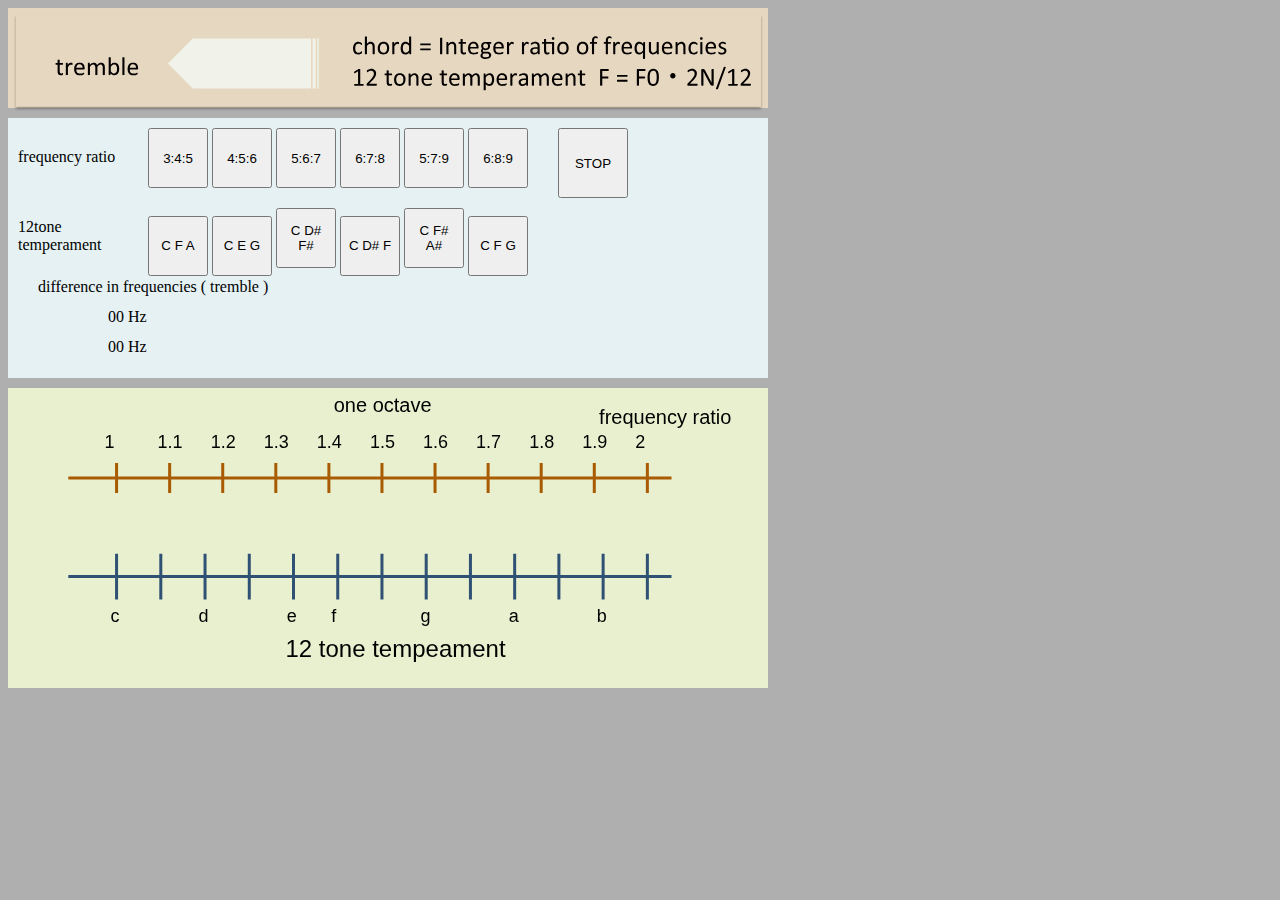
<file: chord.html>
<!DOCTYPE HTML>
<html lang="ja-JP">

<head>
    <meta charset="UTF-8">
    <title>Chord</title>
    <link rel="stylesheet" href="chord.css">
    <script src="./js/nylon.js"></script>
    <script src="./js/vcanvas.js"></script>
    <script src="./js/chord.js"></script>
    <script>

    </script>
</head>

<body>
    <div id="back0" width="800px" height="600px">
        <div id="back1">
            <img id="svg1" src="chord1.svg">
        </div>
        <div id="back2">
            <div id="button_base">
                <div id="text1">frequency ratio</div>
                <div id="upper">
                    <button id="b11" class="sound" type="button">3:4:5</button>
                    <button id="b12" class="sound" type="button">4:5:6</button>
                    <button id="b13" class="sound" type="button">5:6:7</button>
                    <button id="b14" class="sound" type="button">6:7:8</button>
                    <button id="b15" class="sound" type="button">5:7:9</button>
                    <button id="b16" class="sound" type="button">6:8:9</button>
                </div>
                <div id="text2">12tone temperament</div>
                <div id="lower">
                    <button id="b21" class="sound" type="button">C F A</button>
                    <button id="b22" class="sound" type="button">C E G</button>
                    <button id="b23" class="sound" type="button">C D# F#</button>
                    <button id="b24" class="sound" type="button">C D# F</button>
                    <button id="b25" class="sound" type="button">C F# A#</button>
                    <button id="b26" class="sound" type="button">C F G</button>
                </div>
            </div>
            <div id="button_base2">
                <button id="stop" class="sound" type="button">STOP</button>
            </div>
            <div id="text3">difference in frequencies ( tremble )</div>
            <div id="result1">00 Hz</div>
            <div id="result2">00 Hz</div>
        </div>
        <div id="back3">
            <!-- <img id="svg2" src="chord2.svg"> -->
            <div id="octave">
              <canvas id="graphback1" width="760" height="120"></canvas>
              <canvas id="graph1" width="760" height="120"></canvas>
            </div>
            <div id="tone">
              <canvas id="graphback2" width="760" height="160"></canvas>
              <canvas id="graph2" width="760" height="160"></canvas>
            </div>
        </div>
    </div>
</body>

</html>
</file>
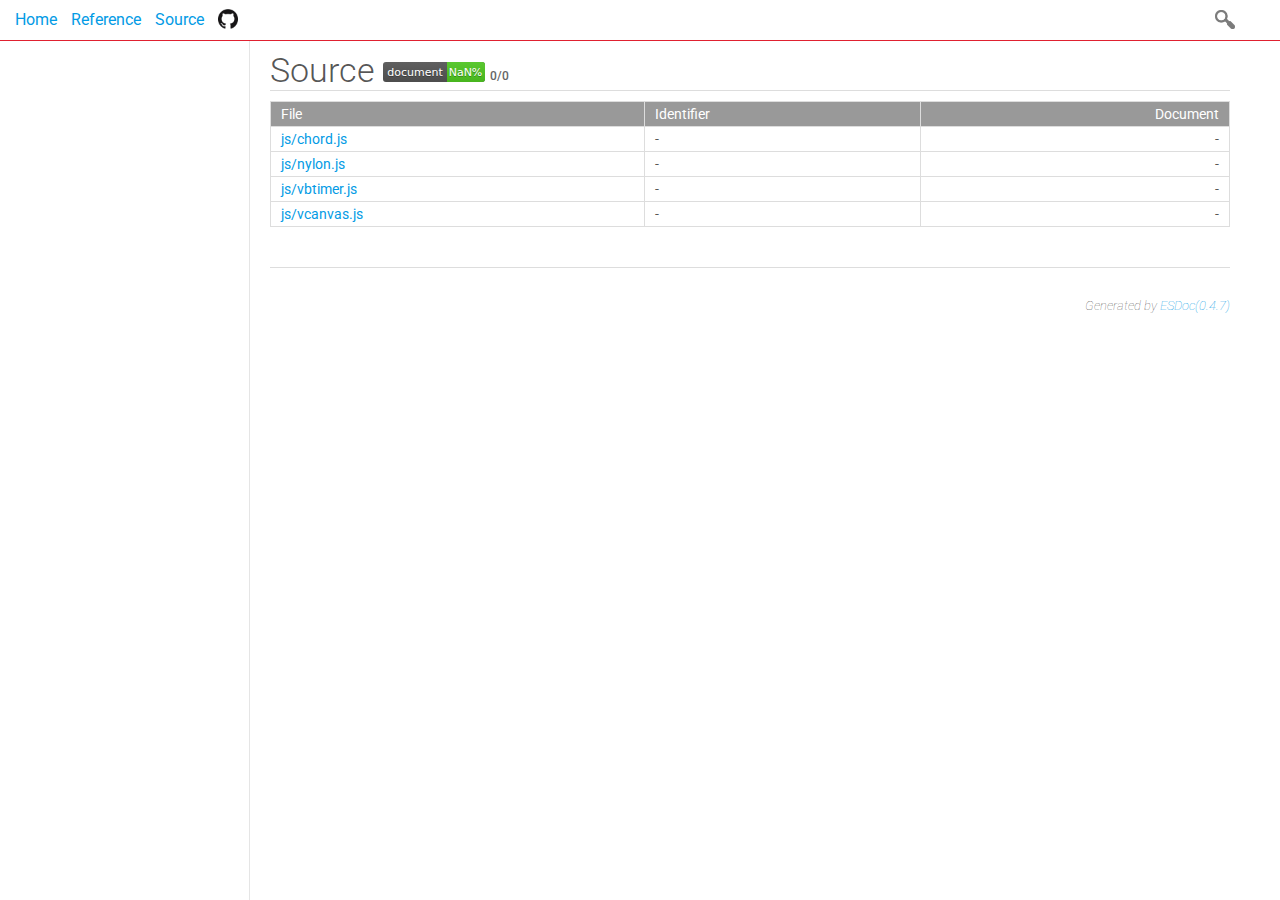
<file: esdoc/source.html>
<!DOCTYPE html>
<html>
<head>
  <meta charset="utf-8">
  <base data-ice="baseUrl" href="">
  <title data-ice="title">Source | API Document</title>
  <link type="text/css" rel="stylesheet" href="css/style.css">
  <link type="text/css" rel="stylesheet" href="css/prettify-tomorrow.css">
  <script src="script/prettify/prettify.js"></script>
  
  
  <script src="script/manual.js"></script>
</head>
<body class="layout-container" data-ice="rootContainer">

<header>
  <a href="./">Home</a>
  
  <a href="identifiers.html">Reference</a>
  <a href="source.html">Source</a>
  
  <a data-ice="repoURL" href="https://github.com/sudahiroshi/chord" class="repo-url-github">Repository</a>
  <div class="search-box">
  <span>
    <img src="./image/search.png">
    <span class="search-input-edge"></span><input class="search-input"><span class="search-input-edge"></span>
  </span>
    <ul class="search-result"></ul>
  </div>
</header>

<nav class="navigation" data-ice="nav"><div>
  <ul>
    
  </ul>
</div>
</nav>

<div class="content" data-ice="content"><h1>Source <img data-ice="coverageBadge" src="./badge.svg"><span data-ice="totalCoverageCount" class="total-coverage-count">0/0</span></h1>

<table class="files-summary" data-ice="files" data-use-coverage="true">
  <thead>
    <tr>
      <td>File</td>
      <td>Identifier</td>
      <td class="coverage">Document</td>
      <td style="display: none;">Size</td>
      <td style="display: none;">Lines</td>
      <td style="display: none;">Updated</td>
    </tr>
  </thead>
  <tbody>
    
  <tr data-ice="file">
      <td data-ice="filePath"><span><a href="file/js/chord.js.html">js/chord.js</a></span></td>
      <td data-ice="identifier" class="identifiers">-</td>
      <td class="coverage"><span data-ice="coverage">-</span></td>
      <td style="display: none;" data-ice="size">8330 byte</td>
      <td style="display: none;" data-ice="lines">264</td>
      <td style="display: none;" data-ice="updated">2016-06-06 07:36:09 (UTC)</td>
    </tr>
<tr data-ice="file">
      <td data-ice="filePath"><span><a href="file/js/nylon.js.html">js/nylon.js</a></span></td>
      <td data-ice="identifier" class="identifiers">-</td>
      <td class="coverage"><span data-ice="coverage">-</span></td>
      <td style="display: none;" data-ice="size">3148 byte</td>
      <td style="display: none;" data-ice="lines">132</td>
      <td style="display: none;" data-ice="updated">2016-06-03 08:07:45 (UTC)</td>
    </tr>
<tr data-ice="file">
      <td data-ice="filePath"><span><a href="file/js/vbtimer.js.html">js/vbtimer.js</a></span></td>
      <td data-ice="identifier" class="identifiers">-</td>
      <td class="coverage"><span data-ice="coverage">-</span></td>
      <td style="display: none;" data-ice="size">422 byte</td>
      <td style="display: none;" data-ice="lines">21</td>
      <td style="display: none;" data-ice="updated">2016-06-06 07:38:37 (UTC)</td>
    </tr>
<tr data-ice="file">
      <td data-ice="filePath"><span><a href="file/js/vcanvas.js.html">js/vcanvas.js</a></span></td>
      <td data-ice="identifier" class="identifiers">-</td>
      <td class="coverage"><span data-ice="coverage">-</span></td>
      <td style="display: none;" data-ice="size">6787 byte</td>
      <td style="display: none;" data-ice="lines">251</td>
      <td style="display: none;" data-ice="updated">2016-06-06 07:42:49 (UTC)</td>
    </tr>
</tbody>
</table>
</div>

<footer class="footer">
  Generated by <a href="https://esdoc.org">ESDoc<span data-ice="esdocVersion">(0.4.7)</span></a>
</footer>

<script src="script/search_index.js"></script>
<script src="script/search.js"></script>
<script src="script/pretty-print.js"></script>
<script src="script/inherited-summary.js"></script>
<script src="script/test-summary.js"></script>
<script src="script/inner-link.js"></script>
<script src="script/patch-for-local.js"></script>
</body>
</html>
</file>
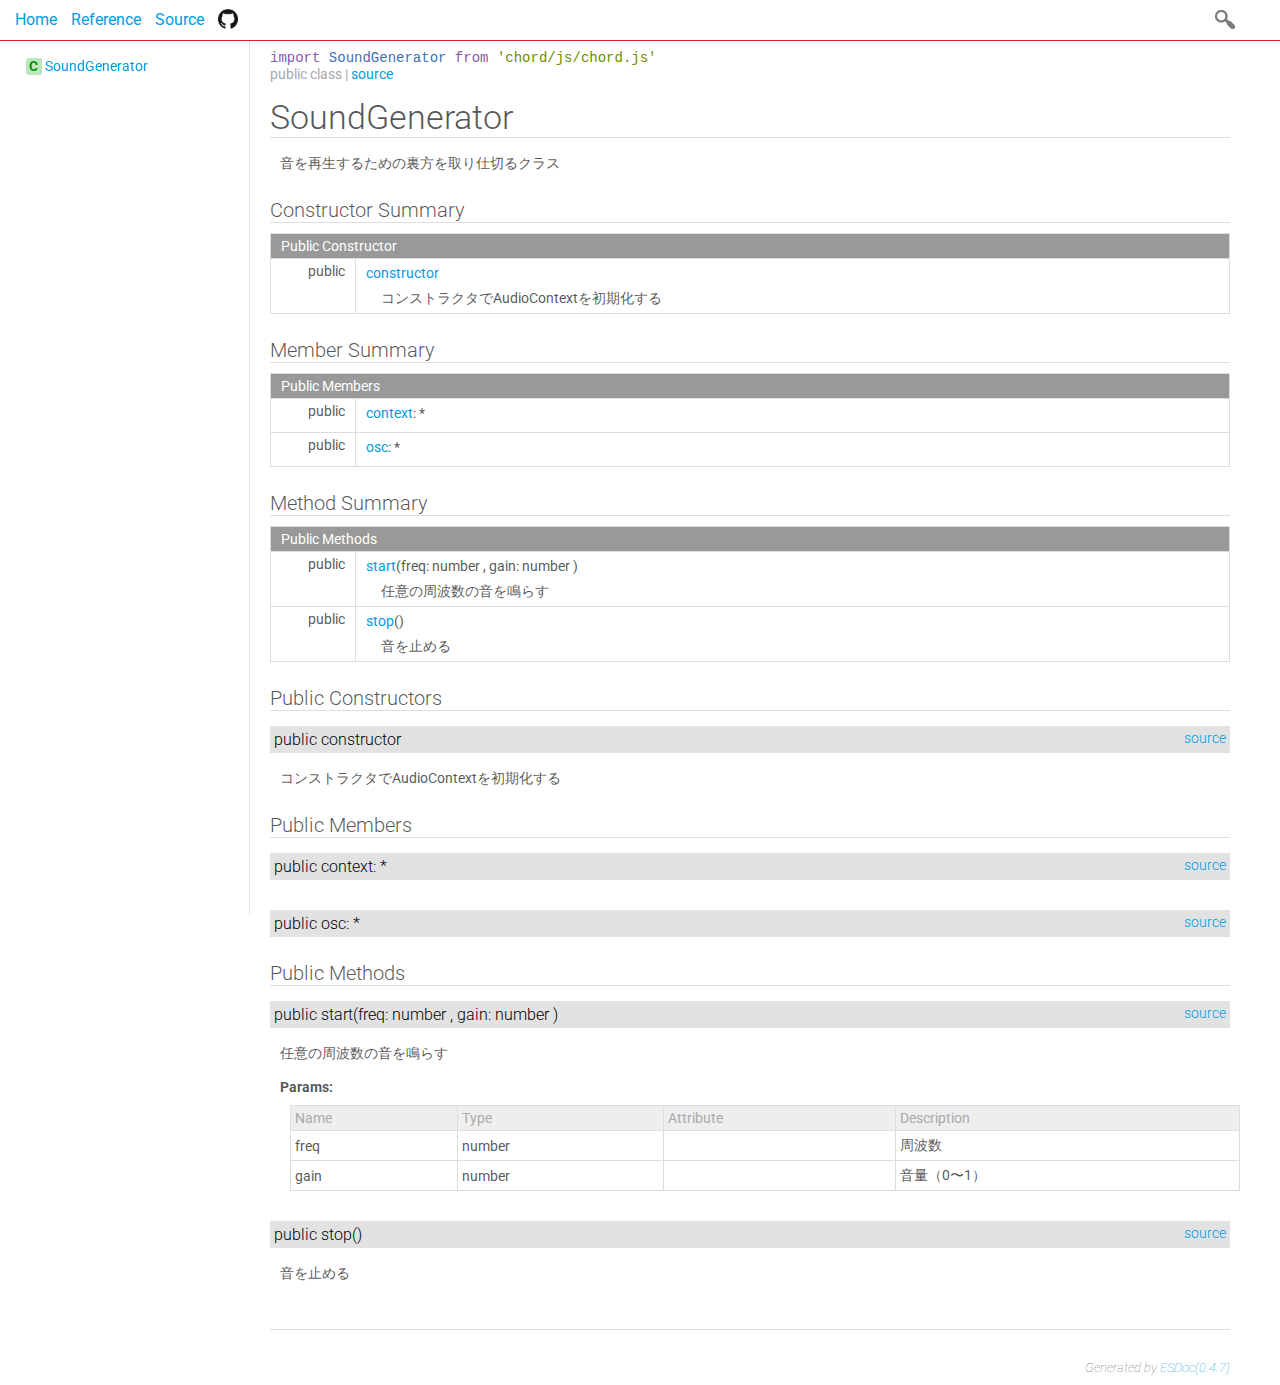
<file: esdoc/class/js/chord.js~SoundGenerator.html>
<!DOCTYPE html>
<html>
<head>
  <meta charset="utf-8">
  <base data-ice="baseUrl" href="../../">
  <title data-ice="title">SoundGenerator | API Document</title>
  <link type="text/css" rel="stylesheet" href="css/style.css">
  <link type="text/css" rel="stylesheet" href="css/prettify-tomorrow.css">
  <script src="script/prettify/prettify.js"></script>
  
  
  <script src="script/manual.js"></script>
</head>
<body class="layout-container" data-ice="rootContainer">

<header>
  <a href="./">Home</a>
  
  <a href="identifiers.html">Reference</a>
  <a href="source.html">Source</a>
  
  <a data-ice="repoURL" href="https://github.com/sudahiroshi/chord" class="repo-url-github">Repository</a>
  <div class="search-box">
  <span>
    <img src="./image/search.png">
    <span class="search-input-edge"></span><input class="search-input"><span class="search-input-edge"></span>
  </span>
    <ul class="search-result"></ul>
  </div>
</header>

<nav class="navigation" data-ice="nav"><div>
  <ul>
    
  <li data-ice="doc"><span data-ice="kind" class="kind-class">C</span><span data-ice="name"><span><a href="class/js/chord.js~SoundGenerator.html">SoundGenerator</a></span></span></li>
</ul>
</div>
</nav>

<div class="content" data-ice="content"><div class="header-notice">
  <div data-ice="importPath" class="import-path"><pre class="prettyprint"><code data-ice="importPathCode">import SoundGenerator from &apos;<span><a href="file/js/chord.js.html#lineNumber4">chord/js/chord.js</a></span>&apos;</code></pre></div>
  <span data-ice="access">public</span>
  <span data-ice="kind">class</span>
  
  
  
  <span data-ice="source">| <span><a href="file/js/chord.js.html#lineNumber4">source</a></span></span>
</div>

<div class="self-detail detail">
  <h1 data-ice="name">SoundGenerator</h1>

  

  
  
  
  
  
  
  
  
  

  
  
  <div class="description" data-ice="description"><p>&#x97F3;&#x3092;&#x518D;&#x751F;&#x3059;&#x308B;&#x305F;&#x3081;&#x306E;&#x88CF;&#x65B9;&#x3092;&#x53D6;&#x308A;&#x4ED5;&#x5207;&#x308B;&#x30AF;&#x30E9;&#x30B9;</p>
</div>

  

  

  

  
</div>



<div data-ice="constructorSummary"><h2>Constructor Summary</h2><table class="summary" data-ice="summary">
  <thead><tr><td data-ice="title" colspan="3">Public Constructor</td></tr></thead>
  <tbody>
  
  <tr data-ice="target">
    <td>
      <span class="access" data-ice="access">public</span>
      
      
      
      <span class="override" data-ice="override"></span>
    </td>
    <td>
      <div>
        <p>
           <span data-ice="name"><span><a href="class/js/chord.js~SoundGenerator.html#instance-constructor-constructor">constructor</a></span></span>
        </p>
      </div>
      <div>
        
        
        <div data-ice="description"><p>&#x30B3;&#x30F3;&#x30B9;&#x30C8;&#x30E9;&#x30AF;&#x30BF;&#x3067;AudioContext&#x3092;&#x521D;&#x671F;&#x5316;&#x3059;&#x308B;</p>
</div>
      </div>
    </td>
    <td>
      
      
    </td>
  </tr>
</tbody>
</table>
</div>
<div data-ice="memberSummary"><h2>Member Summary</h2><table class="summary" data-ice="summary">
  <thead><tr><td data-ice="title" colspan="3">Public Members</td></tr></thead>
  <tbody>
  
  <tr data-ice="target">
    <td>
      <span class="access" data-ice="access">public</span>
      
      
      
      <span class="override" data-ice="override"></span>
    </td>
    <td>
      <div>
        <p>
           <span data-ice="name"><span><a href="class/js/chord.js~SoundGenerator.html#instance-member-context">context</a></span></span><span data-ice="signature">: <span>*</span></span>
        </p>
      </div>
      <div>
        
        
        
      </div>
    </td>
    <td>
      
      
    </td>
  </tr>
<tr data-ice="target">
    <td>
      <span class="access" data-ice="access">public</span>
      
      
      
      <span class="override" data-ice="override"></span>
    </td>
    <td>
      <div>
        <p>
           <span data-ice="name"><span><a href="class/js/chord.js~SoundGenerator.html#instance-member-osc">osc</a></span></span><span data-ice="signature">: <span>*</span></span>
        </p>
      </div>
      <div>
        
        
        
      </div>
    </td>
    <td>
      
      
    </td>
  </tr>
</tbody>
</table>
</div>
<div data-ice="methodSummary"><h2>Method Summary</h2><table class="summary" data-ice="summary">
  <thead><tr><td data-ice="title" colspan="3">Public Methods</td></tr></thead>
  <tbody>
  
  <tr data-ice="target">
    <td>
      <span class="access" data-ice="access">public</span>
      
      
      
      <span class="override" data-ice="override"></span>
    </td>
    <td>
      <div>
        <p>
           <span data-ice="name"><span><a href="class/js/chord.js~SoundGenerator.html#instance-method-start">start</a></span></span><span data-ice="signature">(freq: <span> number </span>, gain: <span> number </span>)</span>
        </p>
      </div>
      <div>
        
        
        <div data-ice="description"><p>&#x4EFB;&#x610F;&#x306E;&#x5468;&#x6CE2;&#x6570;&#x306E;&#x97F3;&#x3092;&#x9CF4;&#x3089;&#x3059;</p>
</div>
      </div>
    </td>
    <td>
      
      
    </td>
  </tr>
<tr data-ice="target">
    <td>
      <span class="access" data-ice="access">public</span>
      
      
      
      <span class="override" data-ice="override"></span>
    </td>
    <td>
      <div>
        <p>
           <span data-ice="name"><span><a href="class/js/chord.js~SoundGenerator.html#instance-method-stop">stop</a></span></span><span data-ice="signature">()</span>
        </p>
      </div>
      <div>
        
        
        <div data-ice="description"><p>&#x97F3;&#x3092;&#x6B62;&#x3081;&#x308B;</p>
</div>
      </div>
    </td>
    <td>
      
      
    </td>
  </tr>
</tbody>
</table>
</div>





<div data-ice="constructorDetails"><h2 data-ice="title">Public Constructors</h2>

<div class="detail" data-ice="detail">
  <h3 data-ice="anchor" id="instance-constructor-constructor">
    <span class="access" data-ice="access">public</span>
    
    
    
    
    <span data-ice="name">constructor</span>
    <span class="right-info">
      
      
      <span data-ice="source"><span><a href="file/js/chord.js.html#lineNumber8">source</a></span></span>
    </span>
  </h3>

  
  
  
  <div data-ice="description"><p>&#x30B3;&#x30F3;&#x30B9;&#x30C8;&#x30E9;&#x30AF;&#x30BF;&#x3067;AudioContext&#x3092;&#x521D;&#x671F;&#x5316;&#x3059;&#x308B;</p>
</div>

  

  <div data-ice="properties">
</div>

  

  

  

  

  

  

  
  
</div>
</div>
<div data-ice="memberDetails"><h2 data-ice="title">Public Members</h2>

<div class="detail" data-ice="detail">
  <h3 data-ice="anchor" id="instance-member-context">
    <span class="access" data-ice="access">public</span>
    
    
    
    
    <span data-ice="name">context</span><span data-ice="signature">: <span>*</span></span>
    <span class="right-info">
      
      
      <span data-ice="source"><span><a href="file/js/chord.js.html#lineNumber9">source</a></span></span>
    </span>
  </h3>

  
  
  
  

  

  <div data-ice="properties">
</div>

  

  

  

  

  

  

  
  
</div>
<div class="detail" data-ice="detail">
  <h3 data-ice="anchor" id="instance-member-osc">
    <span class="access" data-ice="access">public</span>
    
    
    
    
    <span data-ice="name">osc</span><span data-ice="signature">: <span>*</span></span>
    <span class="right-info">
      
      
      <span data-ice="source"><span><a href="file/js/chord.js.html#lineNumber10">source</a></span></span>
    </span>
  </h3>

  
  
  
  

  

  <div data-ice="properties">
</div>

  

  

  

  

  

  

  
  
</div>
</div>
<div data-ice="methodDetails"><h2 data-ice="title">Public Methods</h2>

<div class="detail" data-ice="detail">
  <h3 data-ice="anchor" id="instance-method-start">
    <span class="access" data-ice="access">public</span>
    
    
    
    
    <span data-ice="name">start</span><span data-ice="signature">(freq: <span> number </span>, gain: <span> number </span>)</span>
    <span class="right-info">
      
      
      <span data-ice="source"><span><a href="file/js/chord.js.html#lineNumber19">source</a></span></span>
    </span>
  </h3>

  
  
  
  <div data-ice="description"><p>&#x4EFB;&#x610F;&#x306E;&#x5468;&#x6CE2;&#x6570;&#x306E;&#x97F3;&#x3092;&#x9CF4;&#x3089;&#x3059;</p>
</div>

  

  <div data-ice="properties"><div data-ice="properties">
  <h4 data-ice="title">Params:</h4>
  <table class="params">
    <thead>
    <tr><td>Name</td><td>Type</td><td>Attribute</td><td>Description</td></tr>
    </thead>
    <tbody>
    
    <tr data-ice="property" data-depth="0">
      <td data-ice="name" data-depth="0">freq</td>
      <td data-ice="type"><span> number </span></td>
      <td data-ice="appendix"></td>
      <td data-ice="description"><p>&#x5468;&#x6CE2;&#x6570;</p>
</td>
    </tr>
<tr data-ice="property" data-depth="0">
      <td data-ice="name" data-depth="0">gain</td>
      <td data-ice="type"><span> number </span></td>
      <td data-ice="appendix"></td>
      <td data-ice="description"><p>&#x97F3;&#x91CF;&#xFF08;0&#x301C;1&#xFF09;</p>
</td>
    </tr>
</tbody>
  </table>
</div>
</div>

  

  

  

  

  

  

  
  
</div>
<div class="detail" data-ice="detail">
  <h3 data-ice="anchor" id="instance-method-stop">
    <span class="access" data-ice="access">public</span>
    
    
    
    
    <span data-ice="name">stop</span><span data-ice="signature">()</span>
    <span class="right-info">
      
      
      <span data-ice="source"><span><a href="file/js/chord.js.html#lineNumber37">source</a></span></span>
    </span>
  </h3>

  
  
  
  <div data-ice="description"><p>&#x97F3;&#x3092;&#x6B62;&#x3081;&#x308B;</p>
</div>

  

  <div data-ice="properties">
</div>

  

  

  

  

  

  

  
  
</div>
</div>
</div>

<footer class="footer">
  Generated by <a href="https://esdoc.org">ESDoc<span data-ice="esdocVersion">(0.4.7)</span></a>
</footer>

<script src="script/search_index.js"></script>
<script src="script/search.js"></script>
<script src="script/pretty-print.js"></script>
<script src="script/inherited-summary.js"></script>
<script src="script/test-summary.js"></script>
<script src="script/inner-link.js"></script>
<script src="script/patch-for-local.js"></script>
</body>
</html>
</file>
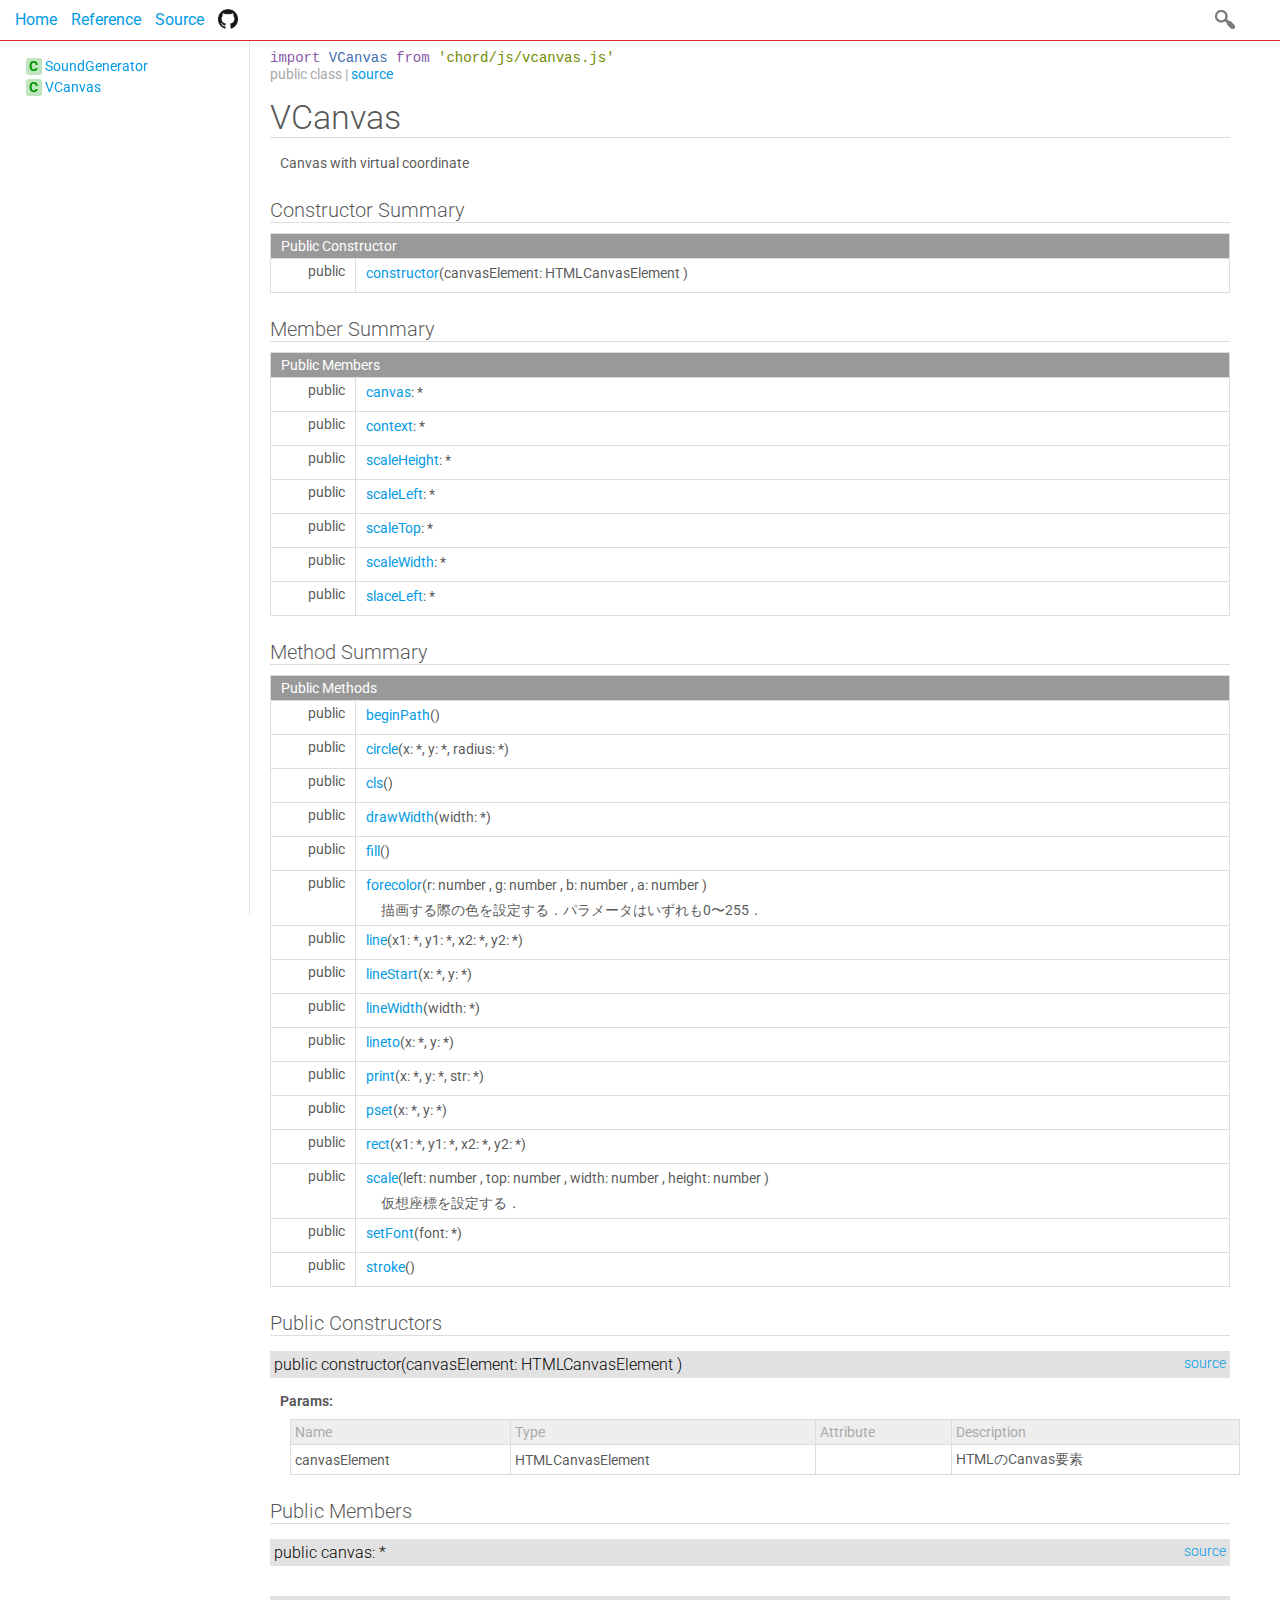
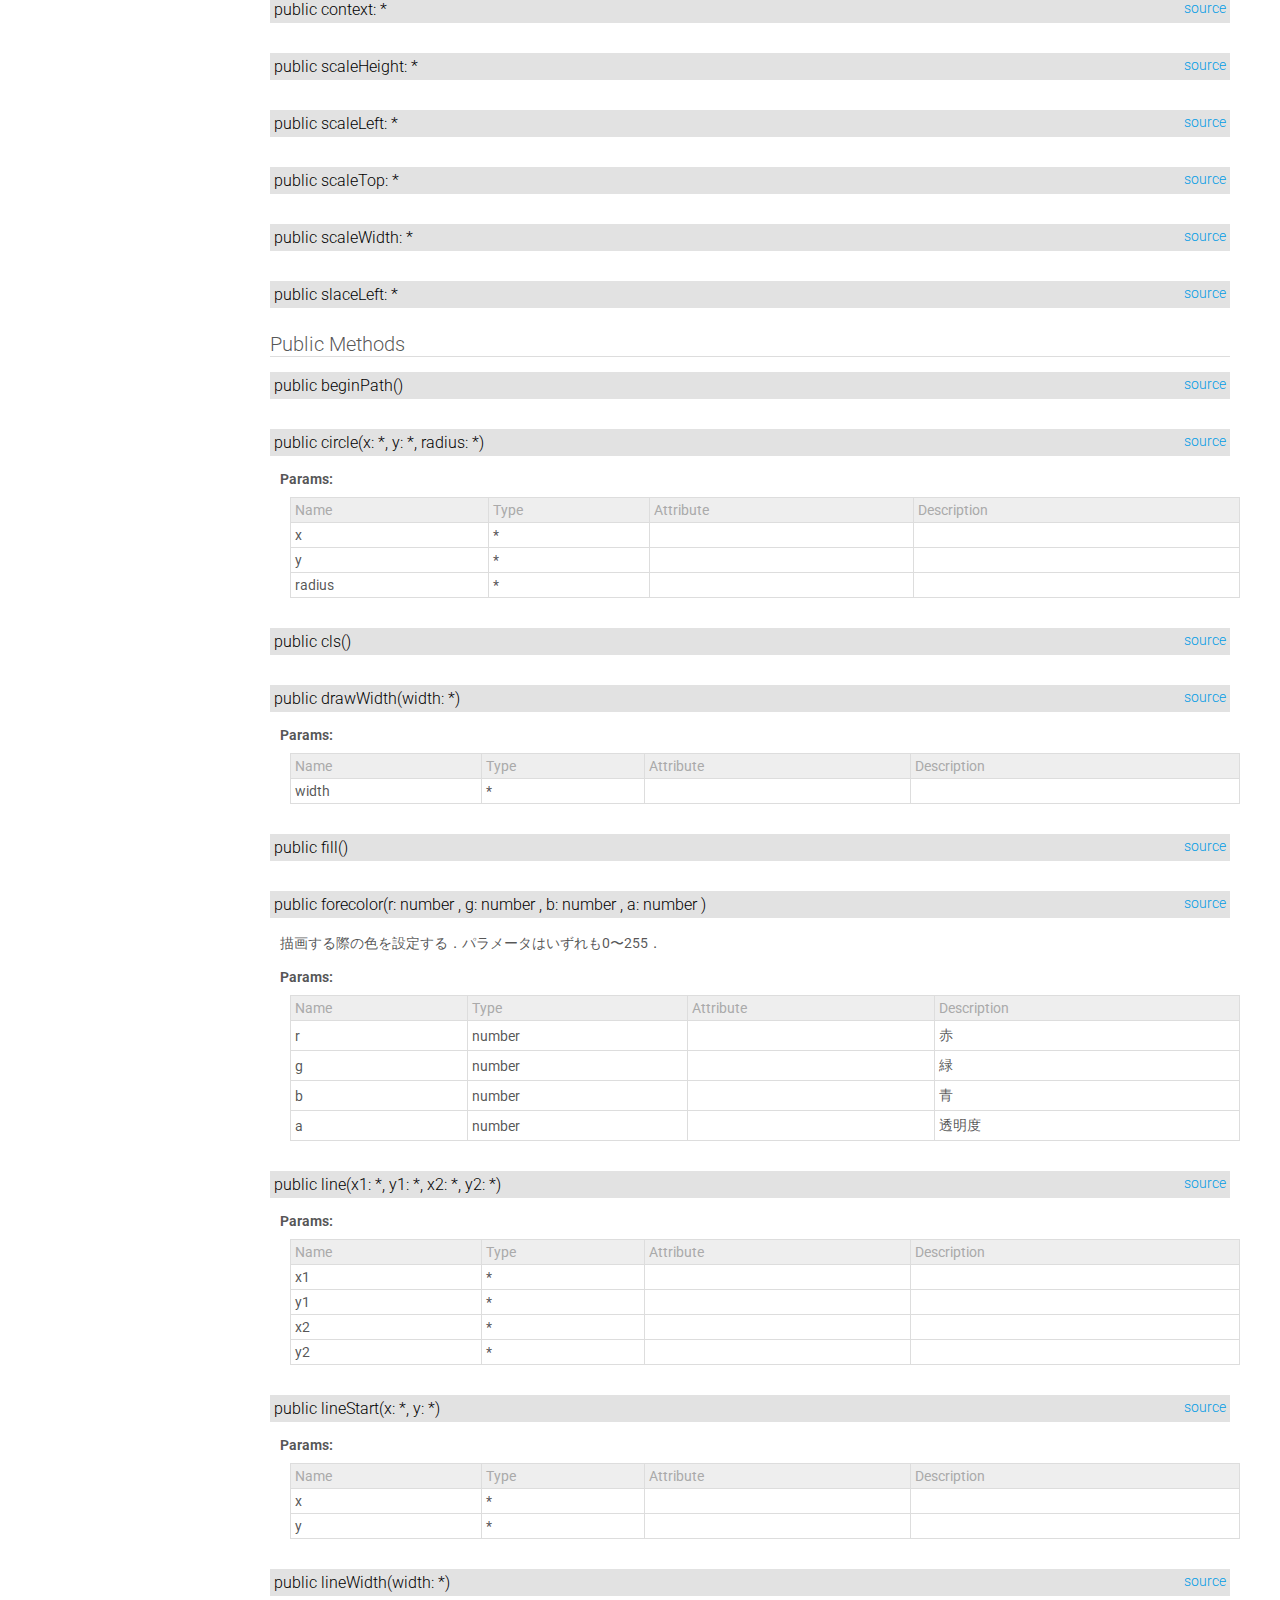
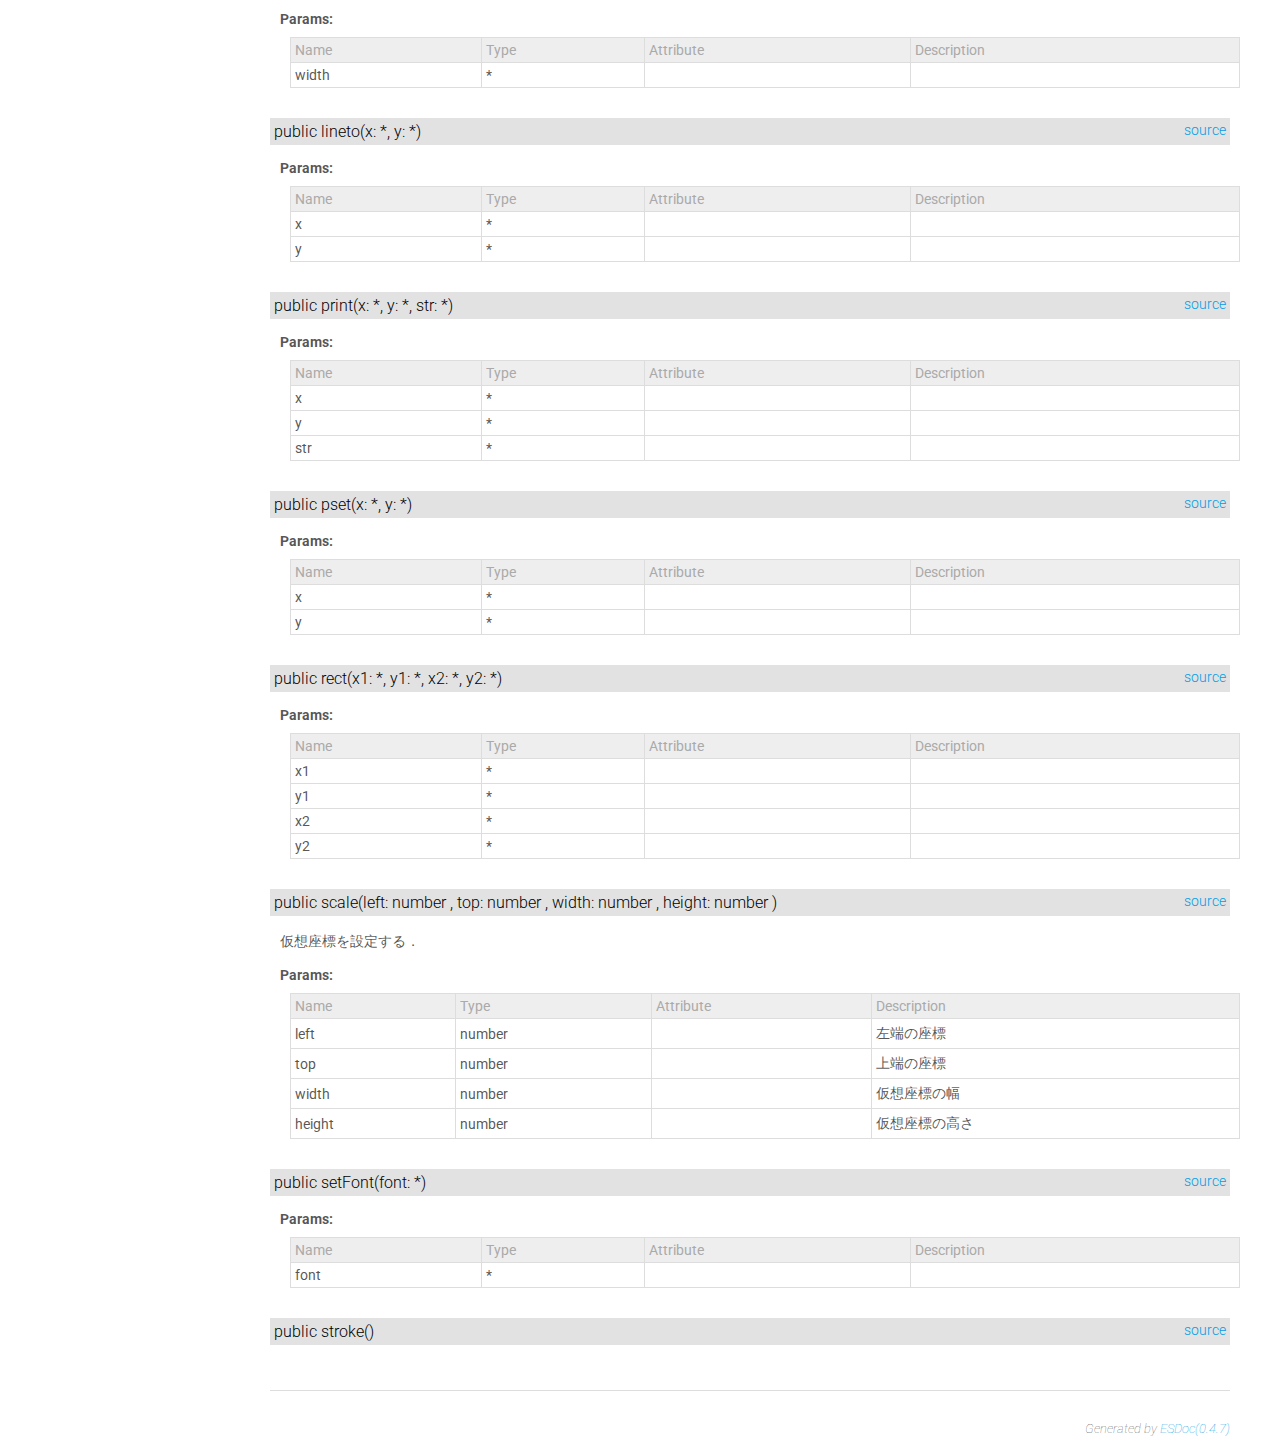
<file: esdoc/class/js/vcanvas.js~VCanvas.html>
<!DOCTYPE html>
<html>
<head>
  <meta charset="utf-8">
  <base data-ice="baseUrl" href="../../">
  <title data-ice="title">VCanvas | API Document</title>
  <link type="text/css" rel="stylesheet" href="css/style.css">
  <link type="text/css" rel="stylesheet" href="css/prettify-tomorrow.css">
  <script src="script/prettify/prettify.js"></script>
  
  
  <script src="script/manual.js"></script>
</head>
<body class="layout-container" data-ice="rootContainer">

<header>
  <a href="./">Home</a>
  
  <a href="identifiers.html">Reference</a>
  <a href="source.html">Source</a>
  
  <a data-ice="repoURL" href="https://github.com/sudahiroshi/chord" class="repo-url-github">Repository</a>
  <div class="search-box">
  <span>
    <img src="./image/search.png">
    <span class="search-input-edge"></span><input class="search-input"><span class="search-input-edge"></span>
  </span>
    <ul class="search-result"></ul>
  </div>
</header>

<nav class="navigation" data-ice="nav"><div>
  <ul>
    
  <li data-ice="doc"><span data-ice="kind" class="kind-class">C</span><span data-ice="name"><span><a href="class/js/chord.js~SoundGenerator.html">SoundGenerator</a></span></span></li>
<li data-ice="doc"><span data-ice="kind" class="kind-class">C</span><span data-ice="name"><span><a href="class/js/vcanvas.js~VCanvas.html">VCanvas</a></span></span></li>
</ul>
</div>
</nav>

<div class="content" data-ice="content"><div class="header-notice">
  <div data-ice="importPath" class="import-path"><pre class="prettyprint"><code data-ice="importPathCode">import VCanvas from &apos;<span><a href="file/js/vcanvas.js.html#lineNumber4">chord/js/vcanvas.js</a></span>&apos;</code></pre></div>
  <span data-ice="access">public</span>
  <span data-ice="kind">class</span>
  
  
  
  <span data-ice="source">| <span><a href="file/js/vcanvas.js.html#lineNumber4">source</a></span></span>
</div>

<div class="self-detail detail">
  <h1 data-ice="name">VCanvas</h1>

  

  
  
  
  
  
  
  
  
  

  
  
  <div class="description" data-ice="description"><p>Canvas with virtual coordinate</p>
</div>

  

  

  

  
</div>



<div data-ice="constructorSummary"><h2>Constructor Summary</h2><table class="summary" data-ice="summary">
  <thead><tr><td data-ice="title" colspan="3">Public Constructor</td></tr></thead>
  <tbody>
  
  <tr data-ice="target">
    <td>
      <span class="access" data-ice="access">public</span>
      
      
      
      <span class="override" data-ice="override"></span>
    </td>
    <td>
      <div>
        <p>
           <span data-ice="name"><span><a href="class/js/vcanvas.js~VCanvas.html#instance-constructor-constructor">constructor</a></span></span><span data-ice="signature">(canvasElement: <span> HTMLCanvasElement </span>)</span>
        </p>
      </div>
      <div>
        
        
        
      </div>
    </td>
    <td>
      
      
    </td>
  </tr>
</tbody>
</table>
</div>
<div data-ice="memberSummary"><h2>Member Summary</h2><table class="summary" data-ice="summary">
  <thead><tr><td data-ice="title" colspan="3">Public Members</td></tr></thead>
  <tbody>
  
  <tr data-ice="target">
    <td>
      <span class="access" data-ice="access">public</span>
      
      
      
      <span class="override" data-ice="override"></span>
    </td>
    <td>
      <div>
        <p>
           <span data-ice="name"><span><a href="class/js/vcanvas.js~VCanvas.html#instance-member-canvas">canvas</a></span></span><span data-ice="signature">: <span>*</span></span>
        </p>
      </div>
      <div>
        
        
        
      </div>
    </td>
    <td>
      
      
    </td>
  </tr>
<tr data-ice="target">
    <td>
      <span class="access" data-ice="access">public</span>
      
      
      
      <span class="override" data-ice="override"></span>
    </td>
    <td>
      <div>
        <p>
           <span data-ice="name"><span><a href="class/js/vcanvas.js~VCanvas.html#instance-member-context">context</a></span></span><span data-ice="signature">: <span>*</span></span>
        </p>
      </div>
      <div>
        
        
        
      </div>
    </td>
    <td>
      
      
    </td>
  </tr>
<tr data-ice="target">
    <td>
      <span class="access" data-ice="access">public</span>
      
      
      
      <span class="override" data-ice="override"></span>
    </td>
    <td>
      <div>
        <p>
           <span data-ice="name"><span><a href="class/js/vcanvas.js~VCanvas.html#instance-member-scaleHeight">scaleHeight</a></span></span><span data-ice="signature">: <span>*</span></span>
        </p>
      </div>
      <div>
        
        
        
      </div>
    </td>
    <td>
      
      
    </td>
  </tr>
<tr data-ice="target">
    <td>
      <span class="access" data-ice="access">public</span>
      
      
      
      <span class="override" data-ice="override"></span>
    </td>
    <td>
      <div>
        <p>
           <span data-ice="name"><span><a href="class/js/vcanvas.js~VCanvas.html#instance-member-scaleLeft">scaleLeft</a></span></span><span data-ice="signature">: <span>*</span></span>
        </p>
      </div>
      <div>
        
        
        
      </div>
    </td>
    <td>
      
      
    </td>
  </tr>
<tr data-ice="target">
    <td>
      <span class="access" data-ice="access">public</span>
      
      
      
      <span class="override" data-ice="override"></span>
    </td>
    <td>
      <div>
        <p>
           <span data-ice="name"><span><a href="class/js/vcanvas.js~VCanvas.html#instance-member-scaleTop">scaleTop</a></span></span><span data-ice="signature">: <span>*</span></span>
        </p>
      </div>
      <div>
        
        
        
      </div>
    </td>
    <td>
      
      
    </td>
  </tr>
<tr data-ice="target">
    <td>
      <span class="access" data-ice="access">public</span>
      
      
      
      <span class="override" data-ice="override"></span>
    </td>
    <td>
      <div>
        <p>
           <span data-ice="name"><span><a href="class/js/vcanvas.js~VCanvas.html#instance-member-scaleWidth">scaleWidth</a></span></span><span data-ice="signature">: <span>*</span></span>
        </p>
      </div>
      <div>
        
        
        
      </div>
    </td>
    <td>
      
      
    </td>
  </tr>
<tr data-ice="target">
    <td>
      <span class="access" data-ice="access">public</span>
      
      
      
      <span class="override" data-ice="override"></span>
    </td>
    <td>
      <div>
        <p>
           <span data-ice="name"><span><a href="class/js/vcanvas.js~VCanvas.html#instance-member-slaceLeft">slaceLeft</a></span></span><span data-ice="signature">: <span>*</span></span>
        </p>
      </div>
      <div>
        
        
        
      </div>
    </td>
    <td>
      
      
    </td>
  </tr>
</tbody>
</table>
</div>
<div data-ice="methodSummary"><h2>Method Summary</h2><table class="summary" data-ice="summary">
  <thead><tr><td data-ice="title" colspan="3">Public Methods</td></tr></thead>
  <tbody>
  
  <tr data-ice="target">
    <td>
      <span class="access" data-ice="access">public</span>
      
      
      
      <span class="override" data-ice="override"></span>
    </td>
    <td>
      <div>
        <p>
           <span data-ice="name"><span><a href="class/js/vcanvas.js~VCanvas.html#instance-method-beginPath">beginPath</a></span></span><span data-ice="signature">()</span>
        </p>
      </div>
      <div>
        
        
        
      </div>
    </td>
    <td>
      
      
    </td>
  </tr>
<tr data-ice="target">
    <td>
      <span class="access" data-ice="access">public</span>
      
      
      
      <span class="override" data-ice="override"></span>
    </td>
    <td>
      <div>
        <p>
           <span data-ice="name"><span><a href="class/js/vcanvas.js~VCanvas.html#instance-method-circle">circle</a></span></span><span data-ice="signature">(x: <span>*</span>, y: <span>*</span>, radius: <span>*</span>)</span>
        </p>
      </div>
      <div>
        
        
        
      </div>
    </td>
    <td>
      
      
    </td>
  </tr>
<tr data-ice="target">
    <td>
      <span class="access" data-ice="access">public</span>
      
      
      
      <span class="override" data-ice="override"></span>
    </td>
    <td>
      <div>
        <p>
           <span data-ice="name"><span><a href="class/js/vcanvas.js~VCanvas.html#instance-method-cls">cls</a></span></span><span data-ice="signature">()</span>
        </p>
      </div>
      <div>
        
        
        
      </div>
    </td>
    <td>
      
      
    </td>
  </tr>
<tr data-ice="target">
    <td>
      <span class="access" data-ice="access">public</span>
      
      
      
      <span class="override" data-ice="override"></span>
    </td>
    <td>
      <div>
        <p>
           <span data-ice="name"><span><a href="class/js/vcanvas.js~VCanvas.html#instance-method-drawWidth">drawWidth</a></span></span><span data-ice="signature">(width: <span>*</span>)</span>
        </p>
      </div>
      <div>
        
        
        
      </div>
    </td>
    <td>
      
      
    </td>
  </tr>
<tr data-ice="target">
    <td>
      <span class="access" data-ice="access">public</span>
      
      
      
      <span class="override" data-ice="override"></span>
    </td>
    <td>
      <div>
        <p>
           <span data-ice="name"><span><a href="class/js/vcanvas.js~VCanvas.html#instance-method-fill">fill</a></span></span><span data-ice="signature">()</span>
        </p>
      </div>
      <div>
        
        
        
      </div>
    </td>
    <td>
      
      
    </td>
  </tr>
<tr data-ice="target">
    <td>
      <span class="access" data-ice="access">public</span>
      
      
      
      <span class="override" data-ice="override"></span>
    </td>
    <td>
      <div>
        <p>
           <span data-ice="name"><span><a href="class/js/vcanvas.js~VCanvas.html#instance-method-forecolor">forecolor</a></span></span><span data-ice="signature">(r: <span> number </span>, g: <span> number </span>, b: <span> number </span>, a: <span> number </span>)</span>
        </p>
      </div>
      <div>
        
        
        <div data-ice="description"><p>&#x63CF;&#x753B;&#x3059;&#x308B;&#x969B;&#x306E;&#x8272;&#x3092;&#x8A2D;&#x5B9A;&#x3059;&#x308B;&#xFF0E;&#x30D1;&#x30E9;&#x30E1;&#x30FC;&#x30BF;&#x306F;&#x3044;&#x305A;&#x308C;&#x3082;0&#x301C;255&#xFF0E;</p>
</div>
      </div>
    </td>
    <td>
      
      
    </td>
  </tr>
<tr data-ice="target">
    <td>
      <span class="access" data-ice="access">public</span>
      
      
      
      <span class="override" data-ice="override"></span>
    </td>
    <td>
      <div>
        <p>
           <span data-ice="name"><span><a href="class/js/vcanvas.js~VCanvas.html#instance-method-line">line</a></span></span><span data-ice="signature">(x1: <span>*</span>, y1: <span>*</span>, x2: <span>*</span>, y2: <span>*</span>)</span>
        </p>
      </div>
      <div>
        
        
        
      </div>
    </td>
    <td>
      
      
    </td>
  </tr>
<tr data-ice="target">
    <td>
      <span class="access" data-ice="access">public</span>
      
      
      
      <span class="override" data-ice="override"></span>
    </td>
    <td>
      <div>
        <p>
           <span data-ice="name"><span><a href="class/js/vcanvas.js~VCanvas.html#instance-method-lineStart">lineStart</a></span></span><span data-ice="signature">(x: <span>*</span>, y: <span>*</span>)</span>
        </p>
      </div>
      <div>
        
        
        
      </div>
    </td>
    <td>
      
      
    </td>
  </tr>
<tr data-ice="target">
    <td>
      <span class="access" data-ice="access">public</span>
      
      
      
      <span class="override" data-ice="override"></span>
    </td>
    <td>
      <div>
        <p>
           <span data-ice="name"><span><a href="class/js/vcanvas.js~VCanvas.html#instance-method-lineWidth">lineWidth</a></span></span><span data-ice="signature">(width: <span>*</span>)</span>
        </p>
      </div>
      <div>
        
        
        
      </div>
    </td>
    <td>
      
      
    </td>
  </tr>
<tr data-ice="target">
    <td>
      <span class="access" data-ice="access">public</span>
      
      
      
      <span class="override" data-ice="override"></span>
    </td>
    <td>
      <div>
        <p>
           <span data-ice="name"><span><a href="class/js/vcanvas.js~VCanvas.html#instance-method-lineto">lineto</a></span></span><span data-ice="signature">(x: <span>*</span>, y: <span>*</span>)</span>
        </p>
      </div>
      <div>
        
        
        
      </div>
    </td>
    <td>
      
      
    </td>
  </tr>
<tr data-ice="target">
    <td>
      <span class="access" data-ice="access">public</span>
      
      
      
      <span class="override" data-ice="override"></span>
    </td>
    <td>
      <div>
        <p>
           <span data-ice="name"><span><a href="class/js/vcanvas.js~VCanvas.html#instance-method-print">print</a></span></span><span data-ice="signature">(x: <span>*</span>, y: <span>*</span>, str: <span>*</span>)</span>
        </p>
      </div>
      <div>
        
        
        
      </div>
    </td>
    <td>
      
      
    </td>
  </tr>
<tr data-ice="target">
    <td>
      <span class="access" data-ice="access">public</span>
      
      
      
      <span class="override" data-ice="override"></span>
    </td>
    <td>
      <div>
        <p>
           <span data-ice="name"><span><a href="class/js/vcanvas.js~VCanvas.html#instance-method-pset">pset</a></span></span><span data-ice="signature">(x: <span>*</span>, y: <span>*</span>)</span>
        </p>
      </div>
      <div>
        
        
        
      </div>
    </td>
    <td>
      
      
    </td>
  </tr>
<tr data-ice="target">
    <td>
      <span class="access" data-ice="access">public</span>
      
      
      
      <span class="override" data-ice="override"></span>
    </td>
    <td>
      <div>
        <p>
           <span data-ice="name"><span><a href="class/js/vcanvas.js~VCanvas.html#instance-method-rect">rect</a></span></span><span data-ice="signature">(x1: <span>*</span>, y1: <span>*</span>, x2: <span>*</span>, y2: <span>*</span>)</span>
        </p>
      </div>
      <div>
        
        
        
      </div>
    </td>
    <td>
      
      
    </td>
  </tr>
<tr data-ice="target">
    <td>
      <span class="access" data-ice="access">public</span>
      
      
      
      <span class="override" data-ice="override"></span>
    </td>
    <td>
      <div>
        <p>
           <span data-ice="name"><span><a href="class/js/vcanvas.js~VCanvas.html#instance-method-scale">scale</a></span></span><span data-ice="signature">(left: <span> number </span>, top: <span> number </span>, width: <span> number </span>, height: <span> number </span>)</span>
        </p>
      </div>
      <div>
        
        
        <div data-ice="description"><p>&#x4EEE;&#x60F3;&#x5EA7;&#x6A19;&#x3092;&#x8A2D;&#x5B9A;&#x3059;&#x308B;&#xFF0E;</p>
</div>
      </div>
    </td>
    <td>
      
      
    </td>
  </tr>
<tr data-ice="target">
    <td>
      <span class="access" data-ice="access">public</span>
      
      
      
      <span class="override" data-ice="override"></span>
    </td>
    <td>
      <div>
        <p>
           <span data-ice="name"><span><a href="class/js/vcanvas.js~VCanvas.html#instance-method-setFont">setFont</a></span></span><span data-ice="signature">(font: <span>*</span>)</span>
        </p>
      </div>
      <div>
        
        
        
      </div>
    </td>
    <td>
      
      
    </td>
  </tr>
<tr data-ice="target">
    <td>
      <span class="access" data-ice="access">public</span>
      
      
      
      <span class="override" data-ice="override"></span>
    </td>
    <td>
      <div>
        <p>
           <span data-ice="name"><span><a href="class/js/vcanvas.js~VCanvas.html#instance-method-stroke">stroke</a></span></span><span data-ice="signature">()</span>
        </p>
      </div>
      <div>
        
        
        
      </div>
    </td>
    <td>
      
      
    </td>
  </tr>
</tbody>
</table>
</div>





<div data-ice="constructorDetails"><h2 data-ice="title">Public Constructors</h2>

<div class="detail" data-ice="detail">
  <h3 data-ice="anchor" id="instance-constructor-constructor">
    <span class="access" data-ice="access">public</span>
    
    
    
    
    <span data-ice="name">constructor</span><span data-ice="signature">(canvasElement: <span> HTMLCanvasElement </span>)</span>
    <span class="right-info">
      
      
      <span data-ice="source"><span><a href="file/js/vcanvas.js.html#lineNumber9">source</a></span></span>
    </span>
  </h3>

  
  
  
  

  

  <div data-ice="properties"><div data-ice="properties">
  <h4 data-ice="title">Params:</h4>
  <table class="params">
    <thead>
    <tr><td>Name</td><td>Type</td><td>Attribute</td><td>Description</td></tr>
    </thead>
    <tbody>
    
    <tr data-ice="property" data-depth="0">
      <td data-ice="name" data-depth="0">canvasElement</td>
      <td data-ice="type"><span> HTMLCanvasElement </span></td>
      <td data-ice="appendix"></td>
      <td data-ice="description"><p>HTML&#x306E;Canvas&#x8981;&#x7D20;</p>
</td>
    </tr>
</tbody>
  </table>
</div>
</div>

  

  

  

  

  

  

  
  
</div>
</div>
<div data-ice="memberDetails"><h2 data-ice="title">Public Members</h2>

<div class="detail" data-ice="detail">
  <h3 data-ice="anchor" id="instance-member-canvas">
    <span class="access" data-ice="access">public</span>
    
    
    
    
    <span data-ice="name">canvas</span><span data-ice="signature">: <span>*</span></span>
    <span class="right-info">
      
      
      <span data-ice="source"><span><a href="file/js/vcanvas.js.html#lineNumber11">source</a></span></span>
    </span>
  </h3>

  
  
  
  

  

  <div data-ice="properties">
</div>

  

  

  

  

  

  

  
  
</div>
<div class="detail" data-ice="detail">
  <h3 data-ice="anchor" id="instance-member-context">
    <span class="access" data-ice="access">public</span>
    
    
    
    
    <span data-ice="name">context</span><span data-ice="signature">: <span>*</span></span>
    <span class="right-info">
      
      
      <span data-ice="source"><span><a href="file/js/vcanvas.js.html#lineNumber12">source</a></span></span>
    </span>
  </h3>

  
  
  
  

  

  <div data-ice="properties">
</div>

  

  

  

  

  

  

  
  
</div>
<div class="detail" data-ice="detail">
  <h3 data-ice="anchor" id="instance-member-scaleHeight">
    <span class="access" data-ice="access">public</span>
    
    
    
    
    <span data-ice="name">scaleHeight</span><span data-ice="signature">: <span>*</span></span>
    <span class="right-info">
      
      
      <span data-ice="source"><span><a href="file/js/vcanvas.js.html#lineNumber14">source</a></span></span>
    </span>
  </h3>

  
  
  
  

  

  <div data-ice="properties">
</div>

  

  

  

  

  

  

  
  
</div>
<div class="detail" data-ice="detail">
  <h3 data-ice="anchor" id="instance-member-scaleLeft">
    <span class="access" data-ice="access">public</span>
    
    
    
    
    <span data-ice="name">scaleLeft</span><span data-ice="signature">: <span>*</span></span>
    <span class="right-info">
      
      
      <span data-ice="source"><span><a href="file/js/vcanvas.js.html#lineNumber32">source</a></span></span>
    </span>
  </h3>

  
  
  
  

  

  <div data-ice="properties">
</div>

  

  

  

  

  

  

  
  
</div>
<div class="detail" data-ice="detail">
  <h3 data-ice="anchor" id="instance-member-scaleTop">
    <span class="access" data-ice="access">public</span>
    
    
    
    
    <span data-ice="name">scaleTop</span><span data-ice="signature">: <span>*</span></span>
    <span class="right-info">
      
      
      <span data-ice="source"><span><a href="file/js/vcanvas.js.html#lineNumber15">source</a></span></span>
    </span>
  </h3>

  
  
  
  

  

  <div data-ice="properties">
</div>

  

  

  

  

  

  

  
  
</div>
<div class="detail" data-ice="detail">
  <h3 data-ice="anchor" id="instance-member-scaleWidth">
    <span class="access" data-ice="access">public</span>
    
    
    
    
    <span data-ice="name">scaleWidth</span><span data-ice="signature">: <span>*</span></span>
    <span class="right-info">
      
      
      <span data-ice="source"><span><a href="file/js/vcanvas.js.html#lineNumber13">source</a></span></span>
    </span>
  </h3>

  
  
  
  

  

  <div data-ice="properties">
</div>

  

  

  

  

  

  

  
  
</div>
<div class="detail" data-ice="detail">
  <h3 data-ice="anchor" id="instance-member-slaceLeft">
    <span class="access" data-ice="access">public</span>
    
    
    
    
    <span data-ice="name">slaceLeft</span><span data-ice="signature">: <span>*</span></span>
    <span class="right-info">
      
      
      <span data-ice="source"><span><a href="file/js/vcanvas.js.html#lineNumber16">source</a></span></span>
    </span>
  </h3>

  
  
  
  

  

  <div data-ice="properties">
</div>

  

  

  

  

  

  

  
  
</div>
</div>
<div data-ice="methodDetails"><h2 data-ice="title">Public Methods</h2>

<div class="detail" data-ice="detail">
  <h3 data-ice="anchor" id="instance-method-beginPath">
    <span class="access" data-ice="access">public</span>
    
    
    
    
    <span data-ice="name">beginPath</span><span data-ice="signature">()</span>
    <span class="right-info">
      
      
      <span data-ice="source"><span><a href="file/js/vcanvas.js.html#lineNumber118">source</a></span></span>
    </span>
  </h3>

  
  
  
  

  

  <div data-ice="properties">
</div>

  

  

  

  

  

  

  
  
</div>
<div class="detail" data-ice="detail">
  <h3 data-ice="anchor" id="instance-method-circle">
    <span class="access" data-ice="access">public</span>
    
    
    
    
    <span data-ice="name">circle</span><span data-ice="signature">(x: <span>*</span>, y: <span>*</span>, radius: <span>*</span>)</span>
    <span class="right-info">
      
      
      <span data-ice="source"><span><a href="file/js/vcanvas.js.html#lineNumber153">source</a></span></span>
    </span>
  </h3>

  
  
  
  

  

  <div data-ice="properties"><div data-ice="properties">
  <h4 data-ice="title">Params:</h4>
  <table class="params">
    <thead>
    <tr><td>Name</td><td>Type</td><td>Attribute</td><td>Description</td></tr>
    </thead>
    <tbody>
    
    <tr data-ice="property" data-depth="0">
      <td data-ice="name" data-depth="0">x</td>
      <td data-ice="type"><span>*</span></td>
      <td data-ice="appendix"></td>
      <td data-ice="description"></td>
    </tr>
<tr data-ice="property" data-depth="0">
      <td data-ice="name" data-depth="0">y</td>
      <td data-ice="type"><span>*</span></td>
      <td data-ice="appendix"></td>
      <td data-ice="description"></td>
    </tr>
<tr data-ice="property" data-depth="0">
      <td data-ice="name" data-depth="0">radius</td>
      <td data-ice="type"><span>*</span></td>
      <td data-ice="appendix"></td>
      <td data-ice="description"></td>
    </tr>
</tbody>
  </table>
</div>
</div>

  

  

  

  

  

  

  
  
</div>
<div class="detail" data-ice="detail">
  <h3 data-ice="anchor" id="instance-method-cls">
    <span class="access" data-ice="access">public</span>
    
    
    
    
    <span data-ice="name">cls</span><span data-ice="signature">()</span>
    <span class="right-info">
      
      
      <span data-ice="source"><span><a href="file/js/vcanvas.js.html#lineNumber133">source</a></span></span>
    </span>
  </h3>

  
  
  
  

  

  <div data-ice="properties">
</div>

  

  

  

  

  

  

  
  
</div>
<div class="detail" data-ice="detail">
  <h3 data-ice="anchor" id="instance-method-drawWidth">
    <span class="access" data-ice="access">public</span>
    
    
    
    
    <span data-ice="name">drawWidth</span><span data-ice="signature">(width: <span>*</span>)</span>
    <span class="right-info">
      
      
      <span data-ice="source"><span><a href="file/js/vcanvas.js.html#lineNumber69">source</a></span></span>
    </span>
  </h3>

  
  
  
  

  

  <div data-ice="properties"><div data-ice="properties">
  <h4 data-ice="title">Params:</h4>
  <table class="params">
    <thead>
    <tr><td>Name</td><td>Type</td><td>Attribute</td><td>Description</td></tr>
    </thead>
    <tbody>
    
    <tr data-ice="property" data-depth="0">
      <td data-ice="name" data-depth="0">width</td>
      <td data-ice="type"><span>*</span></td>
      <td data-ice="appendix"></td>
      <td data-ice="description"></td>
    </tr>
</tbody>
  </table>
</div>
</div>

  

  

  

  

  

  

  
  
</div>
<div class="detail" data-ice="detail">
  <h3 data-ice="anchor" id="instance-method-fill">
    <span class="access" data-ice="access">public</span>
    
    
    
    
    <span data-ice="name">fill</span><span data-ice="signature">()</span>
    <span class="right-info">
      
      
      <span data-ice="source"><span><a href="file/js/vcanvas.js.html#lineNumber128">source</a></span></span>
    </span>
  </h3>

  
  
  
  

  

  <div data-ice="properties">
</div>

  

  

  

  

  

  

  
  
</div>
<div class="detail" data-ice="detail">
  <h3 data-ice="anchor" id="instance-method-forecolor">
    <span class="access" data-ice="access">public</span>
    
    
    
    
    <span data-ice="name">forecolor</span><span data-ice="signature">(r: <span> number </span>, g: <span> number </span>, b: <span> number </span>, a: <span> number </span>)</span>
    <span class="right-info">
      
      
      <span data-ice="source"><span><a href="file/js/vcanvas.js.html#lineNumber57">source</a></span></span>
    </span>
  </h3>

  
  
  
  <div data-ice="description"><p>&#x63CF;&#x753B;&#x3059;&#x308B;&#x969B;&#x306E;&#x8272;&#x3092;&#x8A2D;&#x5B9A;&#x3059;&#x308B;&#xFF0E;&#x30D1;&#x30E9;&#x30E1;&#x30FC;&#x30BF;&#x306F;&#x3044;&#x305A;&#x308C;&#x3082;0&#x301C;255&#xFF0E;</p>
</div>

  

  <div data-ice="properties"><div data-ice="properties">
  <h4 data-ice="title">Params:</h4>
  <table class="params">
    <thead>
    <tr><td>Name</td><td>Type</td><td>Attribute</td><td>Description</td></tr>
    </thead>
    <tbody>
    
    <tr data-ice="property" data-depth="0">
      <td data-ice="name" data-depth="0">r</td>
      <td data-ice="type"><span> number </span></td>
      <td data-ice="appendix"></td>
      <td data-ice="description"><p>&#x8D64;</p>
</td>
    </tr>
<tr data-ice="property" data-depth="0">
      <td data-ice="name" data-depth="0">g</td>
      <td data-ice="type"><span> number </span></td>
      <td data-ice="appendix"></td>
      <td data-ice="description"><p>&#x7DD1;</p>
</td>
    </tr>
<tr data-ice="property" data-depth="0">
      <td data-ice="name" data-depth="0">b</td>
      <td data-ice="type"><span> number </span></td>
      <td data-ice="appendix"></td>
      <td data-ice="description"><p>&#x9752;</p>
</td>
    </tr>
<tr data-ice="property" data-depth="0">
      <td data-ice="name" data-depth="0">a</td>
      <td data-ice="type"><span> number </span></td>
      <td data-ice="appendix"></td>
      <td data-ice="description"><p>&#x900F;&#x660E;&#x5EA6;</p>
</td>
    </tr>
</tbody>
  </table>
</div>
</div>

  

  

  

  

  

  

  
  
</div>
<div class="detail" data-ice="detail">
  <h3 data-ice="anchor" id="instance-method-line">
    <span class="access" data-ice="access">public</span>
    
    
    
    
    <span data-ice="name">line</span><span data-ice="signature">(x1: <span>*</span>, y1: <span>*</span>, x2: <span>*</span>, y2: <span>*</span>)</span>
    <span class="right-info">
      
      
      <span data-ice="source"><span><a href="file/js/vcanvas.js.html#lineNumber77">source</a></span></span>
    </span>
  </h3>

  
  
  
  

  

  <div data-ice="properties"><div data-ice="properties">
  <h4 data-ice="title">Params:</h4>
  <table class="params">
    <thead>
    <tr><td>Name</td><td>Type</td><td>Attribute</td><td>Description</td></tr>
    </thead>
    <tbody>
    
    <tr data-ice="property" data-depth="0">
      <td data-ice="name" data-depth="0">x1</td>
      <td data-ice="type"><span>*</span></td>
      <td data-ice="appendix"></td>
      <td data-ice="description"></td>
    </tr>
<tr data-ice="property" data-depth="0">
      <td data-ice="name" data-depth="0">y1</td>
      <td data-ice="type"><span>*</span></td>
      <td data-ice="appendix"></td>
      <td data-ice="description"></td>
    </tr>
<tr data-ice="property" data-depth="0">
      <td data-ice="name" data-depth="0">x2</td>
      <td data-ice="type"><span>*</span></td>
      <td data-ice="appendix"></td>
      <td data-ice="description"></td>
    </tr>
<tr data-ice="property" data-depth="0">
      <td data-ice="name" data-depth="0">y2</td>
      <td data-ice="type"><span>*</span></td>
      <td data-ice="appendix"></td>
      <td data-ice="description"></td>
    </tr>
</tbody>
  </table>
</div>
</div>

  

  

  

  

  

  

  
  
</div>
<div class="detail" data-ice="detail">
  <h3 data-ice="anchor" id="instance-method-lineStart">
    <span class="access" data-ice="access">public</span>
    
    
    
    
    <span data-ice="name">lineStart</span><span data-ice="signature">(x: <span>*</span>, y: <span>*</span>)</span>
    <span class="right-info">
      
      
      <span data-ice="source"><span><a href="file/js/vcanvas.js.html#lineNumber94">source</a></span></span>
    </span>
  </h3>

  
  
  
  

  

  <div data-ice="properties"><div data-ice="properties">
  <h4 data-ice="title">Params:</h4>
  <table class="params">
    <thead>
    <tr><td>Name</td><td>Type</td><td>Attribute</td><td>Description</td></tr>
    </thead>
    <tbody>
    
    <tr data-ice="property" data-depth="0">
      <td data-ice="name" data-depth="0">x</td>
      <td data-ice="type"><span>*</span></td>
      <td data-ice="appendix"></td>
      <td data-ice="description"></td>
    </tr>
<tr data-ice="property" data-depth="0">
      <td data-ice="name" data-depth="0">y</td>
      <td data-ice="type"><span>*</span></td>
      <td data-ice="appendix"></td>
      <td data-ice="description"></td>
    </tr>
</tbody>
  </table>
</div>
</div>

  

  

  

  

  

  

  
  
</div>
<div class="detail" data-ice="detail">
  <h3 data-ice="anchor" id="instance-method-lineWidth">
    <span class="access" data-ice="access">public</span>
    
    
    
    
    <span data-ice="name">lineWidth</span><span data-ice="signature">(width: <span>*</span>)</span>
    <span class="right-info">
      
      
      <span data-ice="source"><span><a href="file/js/vcanvas.js.html#lineNumber65">source</a></span></span>
    </span>
  </h3>

  
  
  
  

  

  <div data-ice="properties"><div data-ice="properties">
  <h4 data-ice="title">Params:</h4>
  <table class="params">
    <thead>
    <tr><td>Name</td><td>Type</td><td>Attribute</td><td>Description</td></tr>
    </thead>
    <tbody>
    
    <tr data-ice="property" data-depth="0">
      <td data-ice="name" data-depth="0">width</td>
      <td data-ice="type"><span>*</span></td>
      <td data-ice="appendix"></td>
      <td data-ice="description"></td>
    </tr>
</tbody>
  </table>
</div>
</div>

  

  

  

  

  

  

  
  
</div>
<div class="detail" data-ice="detail">
  <h3 data-ice="anchor" id="instance-method-lineto">
    <span class="access" data-ice="access">public</span>
    
    
    
    
    <span data-ice="name">lineto</span><span data-ice="signature">(x: <span>*</span>, y: <span>*</span>)</span>
    <span class="right-info">
      
      
      <span data-ice="source"><span><a href="file/js/vcanvas.js.html#lineNumber106">source</a></span></span>
    </span>
  </h3>

  
  
  
  

  

  <div data-ice="properties"><div data-ice="properties">
  <h4 data-ice="title">Params:</h4>
  <table class="params">
    <thead>
    <tr><td>Name</td><td>Type</td><td>Attribute</td><td>Description</td></tr>
    </thead>
    <tbody>
    
    <tr data-ice="property" data-depth="0">
      <td data-ice="name" data-depth="0">x</td>
      <td data-ice="type"><span>*</span></td>
      <td data-ice="appendix"></td>
      <td data-ice="description"></td>
    </tr>
<tr data-ice="property" data-depth="0">
      <td data-ice="name" data-depth="0">y</td>
      <td data-ice="type"><span>*</span></td>
      <td data-ice="appendix"></td>
      <td data-ice="description"></td>
    </tr>
</tbody>
  </table>
</div>
</div>

  

  

  

  

  

  

  
  
</div>
<div class="detail" data-ice="detail">
  <h3 data-ice="anchor" id="instance-method-print">
    <span class="access" data-ice="access">public</span>
    
    
    
    
    <span data-ice="name">print</span><span data-ice="signature">(x: <span>*</span>, y: <span>*</span>, str: <span>*</span>)</span>
    <span class="right-info">
      
      
      <span data-ice="source"><span><a href="file/js/vcanvas.js.html#lineNumber171">source</a></span></span>
    </span>
  </h3>

  
  
  
  

  

  <div data-ice="properties"><div data-ice="properties">
  <h4 data-ice="title">Params:</h4>
  <table class="params">
    <thead>
    <tr><td>Name</td><td>Type</td><td>Attribute</td><td>Description</td></tr>
    </thead>
    <tbody>
    
    <tr data-ice="property" data-depth="0">
      <td data-ice="name" data-depth="0">x</td>
      <td data-ice="type"><span>*</span></td>
      <td data-ice="appendix"></td>
      <td data-ice="description"></td>
    </tr>
<tr data-ice="property" data-depth="0">
      <td data-ice="name" data-depth="0">y</td>
      <td data-ice="type"><span>*</span></td>
      <td data-ice="appendix"></td>
      <td data-ice="description"></td>
    </tr>
<tr data-ice="property" data-depth="0">
      <td data-ice="name" data-depth="0">str</td>
      <td data-ice="type"><span>*</span></td>
      <td data-ice="appendix"></td>
      <td data-ice="description"></td>
    </tr>
</tbody>
  </table>
</div>
</div>

  

  

  

  

  

  

  
  
</div>
<div class="detail" data-ice="detail">
  <h3 data-ice="anchor" id="instance-method-pset">
    <span class="access" data-ice="access">public</span>
    
    
    
    
    <span data-ice="name">pset</span><span data-ice="signature">(x: <span>*</span>, y: <span>*</span>)</span>
    <span class="right-info">
      
      
      <span data-ice="source"><span><a href="file/js/vcanvas.js.html#lineNumber140">source</a></span></span>
    </span>
  </h3>

  
  
  
  

  

  <div data-ice="properties"><div data-ice="properties">
  <h4 data-ice="title">Params:</h4>
  <table class="params">
    <thead>
    <tr><td>Name</td><td>Type</td><td>Attribute</td><td>Description</td></tr>
    </thead>
    <tbody>
    
    <tr data-ice="property" data-depth="0">
      <td data-ice="name" data-depth="0">x</td>
      <td data-ice="type"><span>*</span></td>
      <td data-ice="appendix"></td>
      <td data-ice="description"></td>
    </tr>
<tr data-ice="property" data-depth="0">
      <td data-ice="name" data-depth="0">y</td>
      <td data-ice="type"><span>*</span></td>
      <td data-ice="appendix"></td>
      <td data-ice="description"></td>
    </tr>
</tbody>
  </table>
</div>
</div>

  

  

  

  

  

  

  
  
</div>
<div class="detail" data-ice="detail">
  <h3 data-ice="anchor" id="instance-method-rect">
    <span class="access" data-ice="access">public</span>
    
    
    
    
    <span data-ice="name">rect</span><span data-ice="signature">(x1: <span>*</span>, y1: <span>*</span>, x2: <span>*</span>, y2: <span>*</span>)</span>
    <span class="right-info">
      
      
      <span data-ice="source"><span><a href="file/js/vcanvas.js.html#lineNumber161">source</a></span></span>
    </span>
  </h3>

  
  
  
  

  

  <div data-ice="properties"><div data-ice="properties">
  <h4 data-ice="title">Params:</h4>
  <table class="params">
    <thead>
    <tr><td>Name</td><td>Type</td><td>Attribute</td><td>Description</td></tr>
    </thead>
    <tbody>
    
    <tr data-ice="property" data-depth="0">
      <td data-ice="name" data-depth="0">x1</td>
      <td data-ice="type"><span>*</span></td>
      <td data-ice="appendix"></td>
      <td data-ice="description"></td>
    </tr>
<tr data-ice="property" data-depth="0">
      <td data-ice="name" data-depth="0">y1</td>
      <td data-ice="type"><span>*</span></td>
      <td data-ice="appendix"></td>
      <td data-ice="description"></td>
    </tr>
<tr data-ice="property" data-depth="0">
      <td data-ice="name" data-depth="0">x2</td>
      <td data-ice="type"><span>*</span></td>
      <td data-ice="appendix"></td>
      <td data-ice="description"></td>
    </tr>
<tr data-ice="property" data-depth="0">
      <td data-ice="name" data-depth="0">y2</td>
      <td data-ice="type"><span>*</span></td>
      <td data-ice="appendix"></td>
      <td data-ice="description"></td>
    </tr>
</tbody>
  </table>
</div>
</div>

  

  

  

  

  

  

  
  
</div>
<div class="detail" data-ice="detail">
  <h3 data-ice="anchor" id="instance-method-scale">
    <span class="access" data-ice="access">public</span>
    
    
    
    
    <span data-ice="name">scale</span><span data-ice="signature">(left: <span> number </span>, top: <span> number </span>, width: <span> number </span>, height: <span> number </span>)</span>
    <span class="right-info">
      
      
      <span data-ice="source"><span><a href="file/js/vcanvas.js.html#lineNumber31">source</a></span></span>
    </span>
  </h3>

  
  
  
  <div data-ice="description"><p>&#x4EEE;&#x60F3;&#x5EA7;&#x6A19;&#x3092;&#x8A2D;&#x5B9A;&#x3059;&#x308B;&#xFF0E;</p>
</div>

  

  <div data-ice="properties"><div data-ice="properties">
  <h4 data-ice="title">Params:</h4>
  <table class="params">
    <thead>
    <tr><td>Name</td><td>Type</td><td>Attribute</td><td>Description</td></tr>
    </thead>
    <tbody>
    
    <tr data-ice="property" data-depth="0">
      <td data-ice="name" data-depth="0">left</td>
      <td data-ice="type"><span> number </span></td>
      <td data-ice="appendix"></td>
      <td data-ice="description"><p>&#x5DE6;&#x7AEF;&#x306E;&#x5EA7;&#x6A19;</p>
</td>
    </tr>
<tr data-ice="property" data-depth="0">
      <td data-ice="name" data-depth="0">top</td>
      <td data-ice="type"><span> number </span></td>
      <td data-ice="appendix"></td>
      <td data-ice="description"><p>&#x4E0A;&#x7AEF;&#x306E;&#x5EA7;&#x6A19;</p>
</td>
    </tr>
<tr data-ice="property" data-depth="0">
      <td data-ice="name" data-depth="0">width</td>
      <td data-ice="type"><span> number </span></td>
      <td data-ice="appendix"></td>
      <td data-ice="description"><p>&#x4EEE;&#x60F3;&#x5EA7;&#x6A19;&#x306E;&#x5E45;</p>
</td>
    </tr>
<tr data-ice="property" data-depth="0">
      <td data-ice="name" data-depth="0">height</td>
      <td data-ice="type"><span> number </span></td>
      <td data-ice="appendix"></td>
      <td data-ice="description"><p>&#x4EEE;&#x60F3;&#x5EA7;&#x6A19;&#x306E;&#x9AD8;&#x3055;</p>
</td>
    </tr>
</tbody>
  </table>
</div>
</div>

  

  

  

  

  

  

  
  
</div>
<div class="detail" data-ice="detail">
  <h3 data-ice="anchor" id="instance-method-setFont">
    <span class="access" data-ice="access">public</span>
    
    
    
    
    <span data-ice="name">setFont</span><span data-ice="signature">(font: <span>*</span>)</span>
    <span class="right-info">
      
      
      <span data-ice="source"><span><a href="file/js/vcanvas.js.html#lineNumber73">source</a></span></span>
    </span>
  </h3>

  
  
  
  

  

  <div data-ice="properties"><div data-ice="properties">
  <h4 data-ice="title">Params:</h4>
  <table class="params">
    <thead>
    <tr><td>Name</td><td>Type</td><td>Attribute</td><td>Description</td></tr>
    </thead>
    <tbody>
    
    <tr data-ice="property" data-depth="0">
      <td data-ice="name" data-depth="0">font</td>
      <td data-ice="type"><span>*</span></td>
      <td data-ice="appendix"></td>
      <td data-ice="description"></td>
    </tr>
</tbody>
  </table>
</div>
</div>

  

  

  

  

  

  

  
  
</div>
<div class="detail" data-ice="detail">
  <h3 data-ice="anchor" id="instance-method-stroke">
    <span class="access" data-ice="access">public</span>
    
    
    
    
    <span data-ice="name">stroke</span><span data-ice="signature">()</span>
    <span class="right-info">
      
      
      <span data-ice="source"><span><a href="file/js/vcanvas.js.html#lineNumber123">source</a></span></span>
    </span>
  </h3>

  
  
  
  

  

  <div data-ice="properties">
</div>

  

  

  

  

  

  

  
  
</div>
</div>
</div>

<footer class="footer">
  Generated by <a href="https://esdoc.org">ESDoc<span data-ice="esdocVersion">(0.4.7)</span></a>
</footer>

<script src="script/search_index.js"></script>
<script src="script/search.js"></script>
<script src="script/pretty-print.js"></script>
<script src="script/inherited-summary.js"></script>
<script src="script/test-summary.js"></script>
<script src="script/inner-link.js"></script>
<script src="script/patch-for-local.js"></script>
</body>
</html>
</file>
<file: chord.css>
body {
    background-color: #afafaf;
}

.myCanvas {
    position: absolute;
    margin: 0;
    padding: 0;
    left: 0;
    top: 0;
}

#area1 {
    position: relative;
    width: 600px;
    height: 100px;
}

#area2 {
    position: relative;
    width: 600;
    height: 200px;
}

#area3 {
    position: relative;
    width: 600px;
    height: 200px;
}

#back1 {
    position: relative;
    background-color: #e6d8c0;
    width: 760px;
    height: 100px;
    margin-bottom: 10px;
}

#back2 {
    position: relative;
    background-color: #e5f1f3;
    width: 760px;
    height: 260px;
    margin-bottom: 10px;
}

#back3 {
    position: relative;
    background-color: #e9f0d0;
    width: 760px;
    height: 300px;
}

#button_base {
    position: absolute;
    left: 10px;
    width: 600px;
}

#button_base2 {
    position: absolute;
    left: 550px;
    top: 10px;
    //        width: 500px;
}

#upper {
    position: absolute;
    left: 130px;
    top: 10px;
}

#lower {
    position: absolute;
    left: 130px;
    top: 90px;
}

#result1 {
    position: absolute;
    top: 190px;
    left: 100px;
}

#result2 {
    position: absolute;
    top: 220px;
    left: 100px;
}

#stop {
    position: absolute;
    width: 70px;
    height: 70px;
}

.sound {
    width: 60px;
    height: 60px;
}

#svg1 {
    width: 760px;
}

#svg2 {
    position: absolute;
    left: 0px;
    top: 0px;
    width: 760px;
}

#octave {
  position: absolute;
  margin: 0;
  padding: 0;
  left: 0;
  top: 0;
  width: 760px;
  height: 120px;
}

#tone {
  position: absolute;
  margin: 0;
  padding: 0;
  left: 0;
  top: 120px;
  width: 760px;
  height: 160px;
}

#graph1 {
    position: absolute;
    margin: 0;
    padding: 0;
    left: 0;
    top: 0;
}
#graphback1 {
    position: absolute;
    margin: 0;
    padding: 0;
    left: 0;
    top: 0;
}

#graph2 {
    position: absolute;
    margin: 0;
    padding: 0;
    left: 0;
}
#graphback2 {
    position: absolute;
    margin: 0;
    padding: 0;
    left: 0;
}

#text1 {
    position: absolute;
    top: 30px;
}

#text2 {
    position: absolute;
    top: 100px;
    width: 125px;
}

#text3 {
    position: absolute;
    top: 160px;
    //width: 160px;
    left: 30px;
}
</file>
<file: esdoc/css/style.css>
@import url(https://fonts.googleapis.com/css?family=Roboto:400,300,700);

* {
  margin: 0;
  padding: 0;
  text-decoration: none;
}

html
{
  font-family: 'Roboto', sans-serif;
  overflow: auto;
  font-size: 14px;
  /*color: #4d4e53;*/
  color: rgba(0, 0, 0, .68);
  background-color: #fff;
}

a {
  /*color: #0095dd;*/
  /*color:rgb(37, 138, 175);*/
  color: #039BE5;
}

code a:hover {
  text-decoration: underline;
}

ul, ol {
  padding-left: 20px;
}

ul li {
  list-style: disc;
  margin: 4px 0;
}

ol li {
  margin: 4px 0;
}

h1 {
  margin-bottom: 10px;
  font-size: 34px;
  font-weight: 300;
  border-bottom: solid 1px #ddd;
}

h2 {
  margin-top: 24px;
  margin-bottom: 10px;
  font-size: 20px;
  border-bottom: solid 1px #ddd;
  font-weight: 300;
}

h3 {
  position: relative;
  font-size: 16px;
  margin-bottom: 12px;
  background-color: #E2E2E2;
  padding: 4px;
  font-weight: 300;
}

del {
  text-decoration: line-through;
}

p {
  margin-bottom: 15px;
  line-height: 1.5;
}

p > code {
  background-color: #f5f5f5;
  border-radius: 3px;
}

pre > code {
  display: block;
}

pre.prettyprint, pre > code {
  padding: 4px;
  margin: 1em 0;
  background-color: #f5f5f5;
  border-radius: 3px;
}

pre.prettyprint > code {
  margin: 0;
}

p > code,
li > code {
  padding: 0 4px;
  border-radius: 3px;
}

.import-path pre.prettyprint,
.import-path pre.prettyprint code {
  margin: 0;
  padding: 0;
  border: none;
  background: white;
}

.layout-container {
  /*display: flex;*/
  /*flex-direction: row;*/
  /*justify-content: flex-start;*/
  /*align-items: stretch;*/
}

.layout-container > header {
  height: 40px;
  line-height: 40px;
  font-size: 16px;
  padding: 0 10px;
  margin: 0;
  position: fixed;
  width: 100%;
  z-index: 1;
  background-color: white;
  top: 0;
  border-bottom: solid 1px #E02130;
}
.layout-container > header > a{
  margin: 0 5px;
}

.layout-container > header > a.repo-url-github {
  font-size: 0;
  display: inline-block;
  width: 20px;
  height: 38px;
  background: url("../image/github.png") no-repeat center;
  background-size: 20px;
  vertical-align: top;
}

.navigation {
  position: fixed;
  top: 0;
  left: 0;
  box-sizing: border-box;
  width: 250px;
  height: 100%;
  padding-top: 40px;
  padding-left: 15px;
  padding-bottom: 2em;
  margin-top:1em;
  overflow-x: scroll;
  box-shadow: rgba(255, 255, 255, 1) -1px 0 0 inset;
  border-right: 1px solid rgba(0, 0, 0, 0.1);
}

.navigation ul {
  padding: 0;
}

.navigation li {
  list-style: none;
  margin: 4px 0;
  white-space: nowrap;
}

.navigation .nav-dir-path {
  margin-top: 0.7em;
  margin-bottom: 0.25em;
  font-size: 0.8em;
  color: #aaa;
}

.kind-class,
.kind-interface,
.kind-function,
.kind-typedef,
.kind-variable,
.kind-external {
  margin-left: 0.75em;
  width: 1.2em;
  height: 1.2em;
  display: inline-block;
  text-align: center;
  border-radius: 0.2em;
  margin-right: 0.2em;
  font-weight: bold;
}

.kind-class {
  color: #009800;
  background-color: #bfe5bf;
}

.kind-interface {
  color: #fbca04;
  background-color: #fef2c0;
}

.kind-function {
  color: #6b0090;
  background-color: #d6bdde;
}

.kind-variable {
  color: #eb6420;
  background-color: #fad8c7;
}

.kind-typedef {
  color: #db001e;
  background-color: #edbec3;
}

.kind-external {
  color: #0738c3;
  background-color: #bbcbea;
}

h1 .version,
h1 .url a {
  font-size: 14px;
  color: #aaa;
}

.content {
  margin-top: 40px;
  margin-left: 250px;
  padding: 10px 50px 10px 20px;
}

.header-notice {
  font-size: 14px;
  color: #aaa;
  margin: 0;
}

.expression-extends .prettyprint {
  margin-left: 10px;
  background: white;
}

.extends-chain {
  border-bottom: 1px solid#ddd;
  padding-bottom: 10px;
  margin-bottom: 10px;
}

.extends-chain span:nth-of-type(1) {
  padding-left: 10px;
}

.extends-chain > div {
  margin: 5px 0;
}

.description table {
  font-size: 14px;
  border-spacing: 0;
  border: 0;
  border-collapse: collapse;
}

.description thead {
  background: #999;
  color: white;
}

.description table td,
.description table th {
  border: solid 1px #ddd;
  padding: 4px;
  font-weight: normal;
}

.flat-list ul {
  padding-left: 0;
}

.flat-list li {
  display: inline;
  list-style: none;
}

table.summary {
  width: 100%;
  margin: 10px 0;
  border-spacing: 0;
  border: 0;
  border-collapse: collapse;
}

table.summary thead {
  background: #999;
  color: white;
}

table.summary td {
  border: solid 1px #ddd;
  padding: 4px 10px;
}

table.summary tbody td:nth-child(1) {
  text-align: right;
  white-space: nowrap;
  min-width: 64px;
  vertical-align: top;
}

table.summary tbody td:nth-child(2) {
  width: 100%;
  border-right: none;
}

table.summary tbody td:nth-child(3) {
  white-space: nowrap;
  border-left: none;
  vertical-align: top;
}

table.summary td > div:nth-of-type(2) {
  padding-top: 4px;
  padding-left: 15px;
}

table.summary td p {
  margin-bottom: 0;
}

.inherited-summary thead td {
  padding-left: 2px;
}

.inherited-summary thead a {
  color: white;
}

.inherited-summary .summary tbody {
  display: none;
}

.inherited-summary .summary .toggle {
  padding: 0 4px;
  font-size: 12px;
  cursor: pointer;
}
.inherited-summary .summary .toggle.closed:before {
  content: "▶";
}
.inherited-summary .summary .toggle.opened:before {
  content: "▼";
}

.member, .method {
  margin-bottom: 24px;
}

table.params {
  width: 100%;
  margin: 10px 0;
  border-spacing: 0;
  border: 0;
  border-collapse: collapse;
}

table.params thead {
  background: #eee;
  color: #aaa;
}

table.params td {
  padding: 4px;
  border: solid 1px #ddd;
}

table.params td p {
  margin: 0;
}

.content .detail > * {
  margin: 15px 0;
}

.content .detail > h3 {
  color: black;
}

.content .detail > div {
  margin-left: 10px;
}

.content .detail > .import-path {
  margin-top: -8px;
}

.content .detail + .detail {
  margin-top: 30px;
}

.content .detail .throw td:first-child {
  padding-right: 10px;
}

.content .detail h4 + :not(pre) {
  padding-left: 0;
  margin-left: 10px;
}

.content .detail h4 + ul li {
  list-style: none;
}

.return-param * {
  display: inline;
}

.argument-params {
  margin-bottom: 20px;
}

.return-type {
  padding-right: 10px;
  font-weight: normal;
}

.return-desc {
  margin-left: 10px;
  margin-top: 4px;
}

.return-desc p {
  margin: 0;
}

.deprecated, .experimental, .instance-docs {
  border-left: solid 5px orange;
  padding-left: 4px;
  margin: 4px 0;
}

tr.listen p,
tr.throw p,
tr.emit p{
  margin-bottom: 10px;
}

.version, .since {
  color: #aaa;
}

h3 .right-info {
  position: absolute;
  right: 4px;
  font-size: 14px;
}

.version + .since:before {
  content: '| ';
}

.see {
  margin-top: 10px;
}

.see h4 {
  margin: 4px 0;
}

.content .detail h4 + .example-doc {
  margin: 6px 0;
}

.example-caption {
  position: relative;
  bottom: -1px;
  display: inline-block;
  padding: 4px;
  font-style: italic;
  background-color: #f5f5f5;
  font-weight: bold;
  border-radius: 3px;
  border-bottom-left-radius: 0;
  border-bottom-right-radius: 0;
}

.example-caption + pre.source-code {
  margin-top: 0;
  border-top-left-radius: 0;
}

footer, .file-footer {
  text-align: right;
  font-style: italic;
  font-weight: 100;
  font-size: 13px;
  margin-right: 50px;
  margin-left: 270px;
  border-top: 1px solid #ddd;
  padding-top: 30px;
  margin-top: 20px;
  padding-bottom: 10px;
}

pre.source-code {
  background: #f5f5f5;
  padding: 4px;
}

pre.raw-source-code > code {
  padding: 0;
  margin: 0;
}

pre.source-code.line-number {
  padding: 0;
}

pre.source-code ol {
  background: #eee;
  padding-left: 40px;
}

pre.source-code li {
  background: white;
  padding-left: 4px;
  list-style: decimal;
  margin: 0;
}

pre.source-code.line-number li.active {
  background: rgb(255, 255, 150);
}

pre.source-code.line-number li.error-line {
  background: #ffb8bf;
}

table.files-summary {
  width: 100%;
  margin: 10px 0;
  border-spacing: 0;
  border: 0;
  border-collapse: collapse;
  text-align: right;
}

table.files-summary tbody tr:hover {
  background: #eee;
}

table.files-summary td:first-child,
table.files-summary td:nth-of-type(2) {
  text-align: left;
}

table.files-summary[data-use-coverage="false"] td.coverage {
  display: none;
}

table.files-summary thead {
  background: #999;
  color: white;
}

table.files-summary td {
  border: solid 1px #ddd;
  padding: 4px 10px;
  vertical-align: top;
}

table.files-summary td.identifiers > span {
  display: block;
  margin-top: 4px;
}
table.files-summary td.identifiers > span:first-child {
  margin-top: 0;
}

table.files-summary .coverage-count {
  font-size: 12px;
  color: #aaa;
  display: inline-block;
  min-width: 40px;
}

.total-coverage-count {
  position: relative;
  bottom: 2px;
  font-size: 12px;
  color: #666;
  font-weight: 500;
  padding-left: 5px;
}

table.test-summary thead {
  background: #999;
  color: white;
}

table.test-summary thead .test-description {
  width: 50%;
}

table.test-summary {
  width: 100%;
  margin: 10px 0;
  border-spacing: 0;
  border: 0;
  border-collapse: collapse;
}

table.test-summary thead .test-count {
  width: 3em;
}

table.test-summary tbody tr:hover {
  background-color: #eee;
}

table.test-summary td {
  border: solid 1px #ddd;
  padding: 4px 10px;
  vertical-align: top;
}

table.test-summary td p {
  margin: 0;
}

table.test-summary tr.test-describe .toggle {
  display: inline-block;
  float: left;
  margin-right: 4px;
  cursor: pointer;
}

table.test-summary tr.test-describe .toggle.opened:before {
  content: '▼';
}

table.test-summary tr.test-describe .toggle.closed:before {
  content: '▶';
}

table.test-summary .test-target > span {
  display: block;
  margin-top: 4px;
}
table.test-summary .test-target > span:first-child {
  margin-top: 0;
}

.inner-link-active {
  background: rgb(255, 255, 150);
}

/* search box */
.search-box {
  position: absolute;
  top: 10px;
  right: 50px;
  padding-right: 8px;
  padding-bottom: 10px;
  line-height: normal;
  font-size: 12px;
}

.search-box img {
  width: 20px;
  vertical-align: top;
}

.search-input {
  display: inline;
  visibility: hidden;
  width: 0;
  padding: 2px;
  height: 1.5em;
  outline: none;
  background: transparent;
  border: 1px #0af;
  border-style: none none solid none;
  vertical-align: bottom;
}

.search-input-edge {
  display: none;
  width: 1px;
  height: 5px;
  background-color: #0af;
  vertical-align: bottom;
}

.search-result {
  position: absolute;
  display: none;
  height: 600px;
  width: 100%;
  padding: 0;
  margin-top: 5px;
  margin-left: 24px;
  background: white;
  box-shadow: 1px 1px 4px rgb(0,0,0);
  white-space: nowrap;
  overflow-y: scroll;
}

.search-result-import-path {
  color: #aaa;
  font-size: 12px;
}

.search-result li {
  list-style: none;
  padding: 2px 4px;
}

.search-result li a {
  display: block;
}

.search-result li.selected {
  background: #ddd;
}

.search-result li.search-separator {
  background: rgb(37, 138, 175);
  color: white;
}

.search-box.active .search-input {
  visibility: visible;
  transition: width 0.2s ease-out;
  width: 300px;
}

.search-box.active .search-input-edge {
  display: inline-block;
}

/* coverage badge */
.esdoc-coverage {
  display: inline-block;
  height: 20px;
  vertical-align: top;
}

h1 .esdoc-coverage {
  position: relative;
  top: -4px;
}

.esdoc-coverage-wrap {
  color: white;
  font-size: 12px;
  font-weight: 500;
}

.esdoc-coverage-label {
  padding: 3px 4px 3px 6px;
  background: linear-gradient(to bottom, #5e5e5e 0%,#4c4c4c 100%);
  border-radius: 4px 0 0 4px;
  display: inline-block;
  height: 20px;
  box-sizing: border-box;
  line-height: 14px;
}

.esdoc-coverage-ratio {
  padding: 3px 6px 3px 4px;
  border-radius: 0 4px 4px 0;
  display: inline-block;
  height: 20px;
  box-sizing: border-box;
  line-height: 14px;
}

.esdoc-coverage-low {
  background: linear-gradient(to bottom, #db654f 0%,#c9533d 100%);
}

.esdoc-coverage-middle {
  background: linear-gradient(to bottom, #dab226 0%,#c9a179 100%);
}

.esdoc-coverage-high {
  background: linear-gradient(to bottom, #4fc921 0%,#3eb810 100%);
}

.github-markdown .manual-toc {
  padding-left: 0;
}

/** manual */

.manual-root .navigation {
  padding-left: 0;
}

.navigation .manual-toc-title {
  margin: 0;
  padding: 0.5em 0 0.5em 1em;
  border: none;
  font-size: 1em;
  font-weight: normal;
}

.navigation .manual-toc-title:first-child {
  margin-top: 0;
}

.navigation .manual-toc {
  display: none;
  margin-left: 0.5em;
  margin-top: -0.25em;
}

.github-markdown .manual-toc-title a {
  color: inherit;
}

.manual-breadcrumb-list {
  font-size: 0.8em;
  margin-bottom: 1em;
}

.manual-toc-title a:hover {
  color: #039BE5;
}

.manual-toc li {
  margin: 0.75em 0;
  list-style-type: none;
}

.manual-toc .indent-h1 {
  margin-left: 0;
}
.manual-toc .indent-h2 {
  margin-left: 1em;
}
.manual-toc .indent-h3 {
  margin-left: 3em;
}
.manual-toc .indent-h4 {
  margin-left: 4em;
}
.manual-toc .indent-h5 {
  margin-left: 5em;
}

.manual-nav li {
  margin: 0.75em 0;
}

.manual-dot {
  margin-left: 0.75em;
  width: 0.6em;
  height: 0.6em;
  display: inline-block;
  border-radius: 0.3em;
  margin-right: 0.3em;
  background-color: #bfe5bf;
}

/* github markdown */
.github-markdown {
  font-size: 16px;
}

.github-markdown h1,
.github-markdown h2,
.github-markdown h3,
.github-markdown h4,
.github-markdown h5 {
  margin-top: 1em;
  margin-bottom: 16px;
  font-weight: bold;
  padding: 0;
}

.github-markdown h1:nth-of-type(1) {
  margin-top: 0;
}

.github-markdown h1 {
  font-size: 2em;
  padding-bottom: 0.3em;
}

.github-markdown h2 {
  font-size: 1.75em;
  padding-bottom: 0.3em;
}

.github-markdown h3 {
  font-size: 1.5em;
  background-color: transparent;
}

.github-markdown h4 {
  font-size: 1.25em;
}

.github-markdown h5 {
  font-size: 1em;
}

.github-markdown ul, .github-markdown ol {
  padding-left: 2em;
}

.github-markdown pre > code {
  font-size: 0.85em;
}

.github-markdown table {
  margin-bottom: 1em;
  border-collapse: collapse;
  border-spacing: 0;
}

.github-markdown table tr {
  background-color: #fff;
  border-top: 1px solid #ccc;
}

.github-markdown table th,
.github-markdown table td {
  padding: 6px 13px;
  border: 1px solid #ddd;
}

.github-markdown table tr:nth-child(2n) {
  background-color: #f8f8f8;
}

/** badge(.svg) does not have border */
.github-markdown img:not([src*=".svg"]) {
  max-width: 100%;
  box-shadow: 1px 1px 1px rgba(0,0,0,0.5);
}
</file>
<file: esdoc/css/prettify-tomorrow.css>
/* Tomorrow Theme */
/* Original theme - https://github.com/chriskempson/tomorrow-theme */
/* Pretty printing styles. Used with prettify.js. */
/* SPAN elements with the classes below are added by prettyprint. */
/* plain text */
.pln {
  color: #4d4d4c; }

@media screen {
  /* string content */
  .str {
    color: #718c00; }

  /* a keyword */
  .kwd {
    color: #8959a8; }

  /* a comment */
  .com {
    color: #8e908c; }

  /* a type name */
  .typ {
    color: #4271ae; }

  /* a literal value */
  .lit {
    color: #f5871f; }

  /* punctuation */
  .pun {
    color: #4d4d4c; }

  /* lisp open bracket */
  .opn {
    color: #4d4d4c; }

  /* lisp close bracket */
  .clo {
    color: #4d4d4c; }

  /* a markup tag name */
  .tag {
    color: #c82829; }

  /* a markup attribute name */
  .atn {
    color: #f5871f; }

  /* a markup attribute value */
  .atv {
    color: #3e999f; }

  /* a declaration */
  .dec {
    color: #f5871f; }

  /* a variable name */
  .var {
    color: #c82829; }

  /* a function name */
  .fun {
    color: #4271ae; } }
/* Use higher contrast and text-weight for printable form. */
@media print, projection {
  .str {
    color: #060; }

  .kwd {
    color: #006;
    font-weight: bold; }

  .com {
    color: #600;
    font-style: italic; }

  .typ {
    color: #404;
    font-weight: bold; }

  .lit {
    color: #044; }

  .pun, .opn, .clo {
    color: #440; }

  .tag {
    color: #006;
    font-weight: bold; }

  .atn {
    color: #404; }

  .atv {
    color: #060; } }
/* Style */
/*
pre.prettyprint {
  background: white;
  font-family: Consolas, Monaco, 'Andale Mono', monospace;
  font-size: 12px;
  line-height: 1.5;
  border: 1px solid #ccc;
  padding: 10px; }
*/

/* Specify class=linenums on a pre to get line numbering */
ol.linenums {
  margin-top: 0;
  margin-bottom: 0; }

/* IE indents via margin-left */
li.L0,
li.L1,
li.L2,
li.L3,
li.L4,
li.L5,
li.L6,
li.L7,
li.L8,
li.L9 {
  /* */ }

/* Alternate shading for lines */
li.L1,
li.L3,
li.L5,
li.L7,
li.L9 {
  /* */ }
</file>
